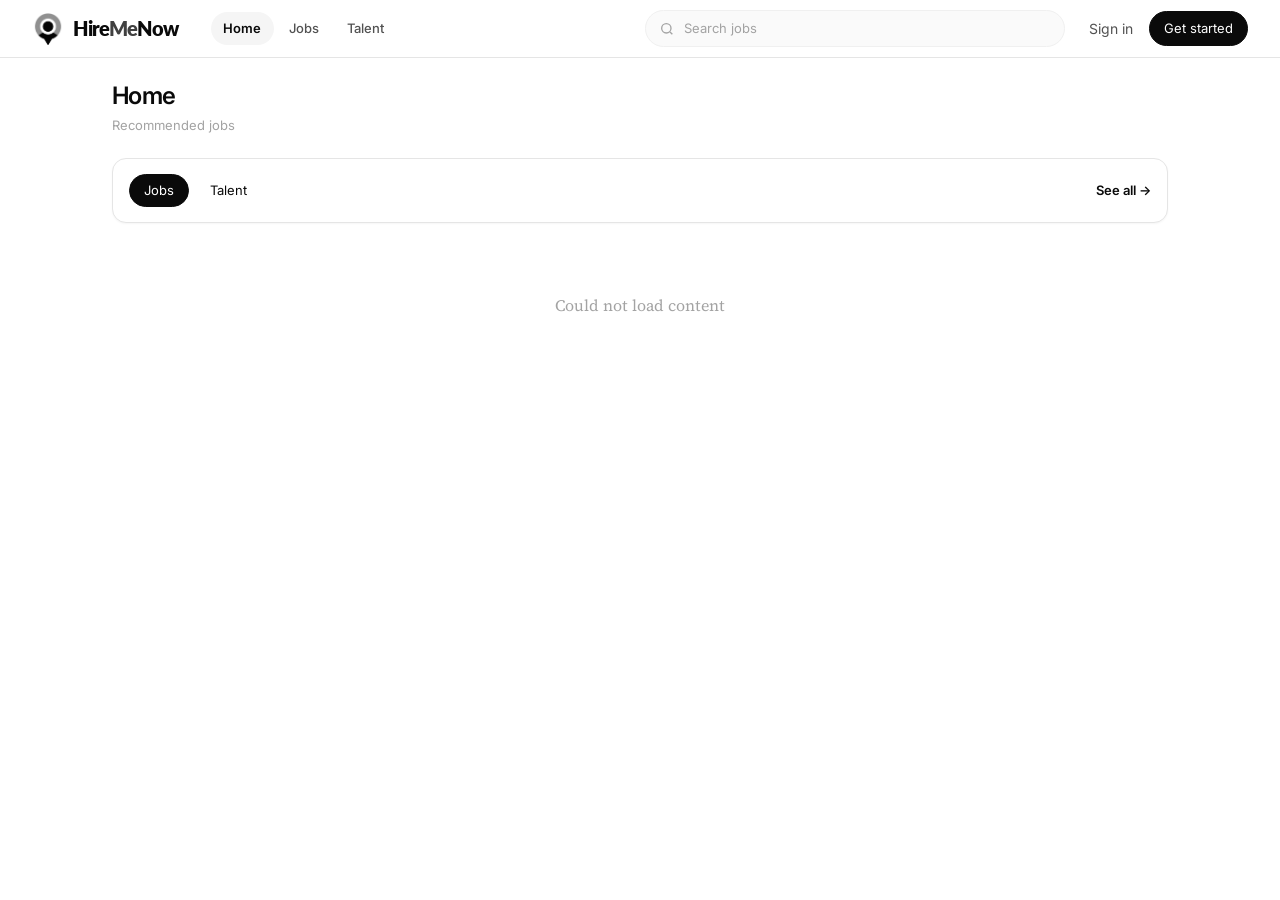
<file: index.html>
<!DOCTYPE html>
<html lang="en">
<head>
  <meta charset="UTF-8">
  <meta name="viewport" content="width=device-width, initial-scale=1.0">
  <title>HireMeNow</title>
  <link rel="icon" href="assets/whitelogo.png" type="image/png">
  <link rel="preconnect" href="https://fonts.googleapis.com">
  <link rel="preconnect" href="https://fonts.gstatic.com" crossorigin>
  <link href="https://fonts.googleapis.com/css2?family=Inter:wght@400;500;600&family=Lato:wght@700;800;900&family=Source+Serif+4:ital,opsz,wght@0,8..60,400;0,8..60,600;0,8..60,700;1,8..60,400&display=swap" rel="stylesheet">
  <link rel="stylesheet" href="css/styles.css?v=69">
</head>
<body>
  <header class="top-bar" id="top-bar">
    <div class="top-bar-inner">
      <a class="logo" id="site-logo" data-nav="/" href="#/" aria-label="HireMeNow home">
        <img src="assets/logo.png" alt="" class="logo-img" height="36" decoding="async">
        <span class="logo-name"><span class="logo-name-hire">Hire</span><span class="logo-name-accent">Me</span><span class="logo-name-now">Now</span></span>
      </a>
      <nav class="top-nav" id="top-nav" aria-label="Section navigation" hidden></nav>
      <form class="search-bar" id="global-search" role="search">
        <span class="icon" aria-hidden="true"></span>
        <input type="search" name="q" placeholder="Search jobs" aria-label="Search jobs" autocomplete="off">
      </form>
      <div class="top-bar-actions" id="top-bar-actions"></div>
    </div>
  </header>

  <div class="app-shell" id="app-shell">
    <aside class="sidebar-left" id="sidebar-left" aria-label="Main navigation"></aside>

    <div class="content-column">
      <main id="main" class="main"></main>
    </div>

    <aside class="sidebar-right" id="sidebar-right" aria-label="Recommendations"></aside>
  </div>

  <div id="toast" class="toast" role="status" aria-live="polite"></div>

  <script src="js/config.js?v=43" defer></script>
  <script src="js/icons.js?v=43" defer></script>
  <script src="js/utils.js?v=53" defer></script>
  <script src="js/api.js?v=42" defer></script>
  <script src="js/auth.js?v=46" defer></script>
  <script src="js/store.js?v=43" defer></script>
  <script src="js/components.js?v=63" defer></script>
  <script src="js/dropdowns.js?v=45" defer></script>
  <script src="js/filters.js?v=45" defer></script>
  <script src="js/portal.js?v=43" defer></script>
  <script src="js/skill-quiz-builder.js?v=41" defer></script>
  <script src="js/router.js?v=47" defer></script>
  <script src="js/pages/home.js?v=44" defer></script>
  <script src="js/pages/auth.js?v=43" defer></script>
  <script src="js/pages/jobs.js?v=52" defer></script>
  <script src="js/pages/public.js?v=48" defer></script>
  <script src="js/pages/freelancer.js?v=51" defer></script>
  <script src="js/pages/client.js?v=48" defer></script>
  <script src="js/realtime.js?v=41" defer></script>
  <script src="js/pages/messages.js?v=43" defer></script>
  <script src="js/pages/admin.js?v=46" defer></script>
  <script src="js/app.js?v=53" defer></script>
</body>
</html>
</file>
<file: css/styles.css>
/* HireMeNow — Medium-style layout & typography */

:root {
  --bg: #ffffff;
  --bg-subtle: #fafafa;
  --bg-muted: #f5f5f5;
  --bg-elevated: #ffffff;
  --text: #0a0a0a;
  --text-secondary: #525252;
  --text-tertiary: #a3a3a3;
  --border: #f0f0f0;
  --border-strong: #e5e5e5;
  --ink: #0a0a0a;
  --ink-strong: #000000;
  --ink-mid: #404040;
  --ink-soft: #737373;
  --brand: #0a0a0a;
  --brand-hover: #262626;
  --brand-soft: #f5f5f5;
  --brand-muted: #e5e5e5;
  --accent: #0a0a0a;
  --accent-text: #0a0a0a;
  --accent-btn: #0a0a0a;
  --accent-btn-hover: #262626;
  --cta-bg: #f5f5f5;
  --danger: #dc2626;
  --shadow-soft: rgba(0, 0, 0, 0.04);
  --shadow-medium: rgba(0, 0, 0, 0.08);
  --shadow-strong: rgba(0, 0, 0, 0.12);
  --radius: 99px;
  --radius-sm: 4px;
  --font-serif: 'Source Serif 4', Georgia, 'Times New Roman', serif;
  --font-sans: 'Inter', -apple-system, BlinkMacSystemFont, 'Segoe UI', sans-serif;
  --font-brand: 'Lato', var(--font-sans);
  --sidebar-left: 240px;
  --sidebar-right: 368px;
  --feed-width: 728px;
  --header-h: 57px;
  --shell-gap: 40px;
  --transition: 0.15s ease;
  --scrollbar-size: 5px;
  --scrollbar-track: transparent;
  --scrollbar-thumb: #d4d4d4;
  --scrollbar-thumb-hover: #a3a3a3;
}

*, *::before, *::after { box-sizing: border-box; }

html {
  -webkit-font-smoothing: antialiased;
  -moz-osx-font-smoothing: grayscale;
  scrollbar-width: thin;
  scrollbar-color: var(--scrollbar-thumb) var(--scrollbar-track);
}

* {
  scrollbar-width: thin;
  scrollbar-color: var(--scrollbar-thumb) var(--scrollbar-track);
}

*::-webkit-scrollbar {
  width: var(--scrollbar-size);
  height: var(--scrollbar-size);
}

*::-webkit-scrollbar-track {
  background: var(--scrollbar-track);
}

*::-webkit-scrollbar-thumb {
  background-color: var(--scrollbar-thumb);
  border-radius: 999px;
  border: 1px solid transparent;
  background-clip: padding-box;
}

*::-webkit-scrollbar-thumb:hover {
  background-color: var(--scrollbar-thumb-hover);
}

*::-webkit-scrollbar-button {
  display: none;
  width: 0;
  height: 0;
}

*::-webkit-scrollbar-corner {
  background: transparent;
}

body {
  margin: 0;
  font-family: var(--font-sans);
  font-size: 14px;
  background: var(--bg);
  color: var(--text);
  line-height: 1.5;
  min-height: 100vh;
}

a { color: inherit; text-decoration: none; }

[hidden] { display: none !important; }

/* ── Top bar (Medium header) ── */

.top-bar {
  position: sticky;
  top: 0;
  z-index: 200;
  background: var(--bg);
  border-bottom: 1px solid var(--border);
}

.top-bar-inner {
  display: flex;
  align-items: center;
  gap: 1.5rem;
  max-width: calc(var(--sidebar-left) + var(--feed-width) + var(--sidebar-right) + var(--shell-gap) * 2 + 80px);
  margin: 0 auto;
  padding: 0 1.5rem;
  height: var(--header-h);
}

.logo {
  display: inline-flex;
  align-items: center;
  gap: 0.55rem;
  flex-shrink: 0;
  line-height: 1;
  text-decoration: none;
}

.logo:hover { opacity: 0.88; }

.logo-img {
  display: block;
  height: 2rem;
  width: auto;
  flex-shrink: 0;
  object-fit: contain;
}

.logo-name {
  font-family: var(--font-brand);
  font-weight: 800;
  font-size: 1.28rem;
  letter-spacing: -0.045em;
  line-height: 1;
  white-space: nowrap;
  -webkit-font-smoothing: antialiased;
}

.logo-name-hire,
.logo-name-now {
  color: var(--text);
}

.logo-name-accent {
  color: var(--ink-mid);
}

.logo:hover .logo-name-hire,
.logo:hover .logo-name-now {
  color: var(--brand);
}

.logo-sidebar .logo-name {
  font-size: 1.1rem;
  letter-spacing: -0.04em;
}

.auth-logo .logo-name {
  font-size: 1.55rem;
  letter-spacing: -0.05em;
}

.rail-brand .logo-name {
  font-size: 1.15rem;
}

.logo-sidebar {
  display: flex;
  margin: 0 0 1rem;
  padding: 0 0.35rem;
}

.logo-sidebar .logo-img {
  height: 1.75rem;
}

.auth-logo {
  justify-content: center;
  width: 100%;
  margin-bottom: 1.15rem;
}

.auth-logo .logo-img {
  height: 2.5rem;
}

.rail-brand {
  display: flex;
  align-items: center;
  gap: 0.5rem;
  margin-bottom: 0.5rem;
}

.rail-logo {
  display: block;
  height: 2rem;
  width: auto;
  flex-shrink: 0;
}

.rail-cta-text {
  margin: 0 0 0.65rem;
  font-size: 0.8125rem;
  font-weight: 600;
  color: var(--text);
  line-height: 1.35;
}

.search-bar {
  flex: 1;
  max-width: 420px;
  display: flex;
  align-items: center;
  gap: 0.5rem;
  height: 2.35rem;
  background: var(--bg-subtle);
  border: 1px solid var(--border);
  border-radius: 999px;
  padding: 0 1rem 0 2.35rem;
  position: relative;
  transition: background var(--transition), border-color var(--transition), box-shadow var(--transition);
}

.search-bar:focus-within {
  background: var(--bg);
  border-color: var(--brand);
  box-shadow: 0 0 0 2px var(--brand-soft);
}

.search-bar .icon {
  position: absolute;
  left: 0.8rem;
  top: 50%;
  transform: translateY(-50%);
  display: flex;
  color: var(--text-tertiary);
  flex-shrink: 0;
  pointer-events: none;
}

.search-bar .icon svg {
  width: 1rem;
  height: 1rem;
}

.search-bar input {
  flex: 1;
  min-width: 0;
  border: none;
  background: transparent;
  padding: 0;
  margin: 0;
  font: inherit;
  font-size: 0.8125rem;
  color: var(--text);
  outline: none;
}

.search-bar input::placeholder { color: var(--text-tertiary); }

.top-bar-actions {
  display: flex;
  align-items: center;
  gap: 1rem;
  margin-left: auto;
  flex-shrink: 0;
}

.top-link {
  font-size: 0.875rem;
  color: var(--text-secondary);
  white-space: nowrap;
}

.top-link:hover { color: var(--text); }

.btn-write {
  display: flex;
  align-items: center;
  gap: 0.35rem;
  font-size: 0.875rem;
  color: var(--text-secondary);
  padding: 0.35rem 0.5rem;
  border-radius: var(--radius-sm);
}

.btn-write:hover { color: var(--text); background: var(--bg-muted); }

.avatar-btn {
  width: 32px;
  height: 32px;
  border-radius: 50%;
  background: var(--bg-muted);
  border: 1px solid var(--border-strong);
  display: flex;
  align-items: center;
  justify-content: center;
  font-size: 0.75rem;
  font-weight: 600;
  color: var(--text-secondary);
  cursor: pointer;
  font-family: inherit;
  padding: 0;
  overflow: hidden;
}

.avatar-btn-img {
  width: 100%;
  height: 100%;
  object-fit: cover;
  display: block;
}

.avatar-btn:hover { border-color: var(--text-tertiary); }

.user-menu {
  position: relative;
}

.user-menu-dropdown {
  display: none;
  position: absolute;
  top: calc(100% + 0.5rem);
  right: 0;
  min-width: 13.5rem;
  padding: 0.35rem 0;
  background: var(--bg);
  border: 1px solid var(--border-strong);
  border-radius: 8px;
  box-shadow: 0 8px 24px rgba(0, 0, 0, 0.1);
  z-index: 300;
}

.user-menu.open .user-menu-dropdown {
  display: block;
}

.user-menu-head {
  display: flex;
  align-items: center;
  gap: 0.65rem;
  padding: 0.65rem 0.85rem 0.75rem;
  border-bottom: 1px solid var(--border);
}

.user-menu-avatar {
  width: 36px;
  height: 36px;
  border-radius: 50%;
  overflow: hidden;
  flex-shrink: 0;
  background: var(--bg-muted);
  border: 1px solid var(--border-strong);
  display: flex;
  align-items: center;
  justify-content: center;
}

.user-menu-avatar-img {
  width: 100%;
  height: 100%;
  object-fit: cover;
  display: block;
}

.user-menu-avatar-letter {
  font-size: 0.875rem;
  font-weight: 700;
  color: var(--text-secondary);
}

.user-menu-head-text {
  min-width: 0;
}

.user-menu-name {
  margin: 0;
  font-size: 0.8125rem;
  font-weight: 600;
  color: var(--text);
  white-space: nowrap;
  overflow: hidden;
  text-overflow: ellipsis;
}

.user-menu-email {
  margin: 0.15rem 0 0;
  font-size: 0.6875rem;
  color: var(--text-tertiary);
  white-space: nowrap;
  overflow: hidden;
  text-overflow: ellipsis;
}

.user-menu-item {
  display: block;
  width: 100%;
  padding: 0.5rem 0.85rem;
  border: none;
  background: none;
  font: inherit;
  font-size: 0.8125rem;
  text-align: left;
  color: var(--text);
  cursor: pointer;
  text-decoration: none;
}

.user-menu-item:hover {
  background: var(--bg-subtle);
}

.user-menu-signout {
  margin-top: 0.25rem;
  padding-top: 0.65rem;
  border-top: 1px solid var(--border);
  color: var(--text-secondary);
}

.user-menu-signout:hover {
  color: var(--danger);
  background: #fff5f5;
}

/* ── App shell (3 columns) ── */

.app-shell {
  display: grid;
  grid-template-columns: var(--sidebar-left) minmax(0, var(--feed-width)) var(--sidebar-right);
  gap: var(--shell-gap);
  max-width: calc(var(--sidebar-left) + var(--feed-width) + var(--sidebar-right) + var(--shell-gap) * 2);
  margin: 0 auto;
  padding: 2rem 1.5rem 4rem;
  align-items: start;
}

.sidebar-left {
  position: sticky;
  top: calc(var(--header-h) + 2rem);
}

.sidebar-right {
  position: sticky;
  top: calc(var(--header-h) + 2rem);
}

.content-column { min-width: 0; }

.main { width: 100%; }

/* Auth / focused layouts */
body.layout-auth {
  min-height: 100vh;
  background:
    radial-gradient(circle at top, rgba(10, 10, 10, 0.035), transparent 42%),
    linear-gradient(180deg, #fafafa 0%, #f3f4f6 100%);
}

body.layout-auth .top-bar {
  display: none;
}

body.layout-auth .app-shell {
  display: flex;
  align-items: center;
  justify-content: center;
  min-height: 100vh;
  max-width: none;
  padding: 2.5rem 1.25rem 3rem;
}

body.layout-auth .content-column {
  width: 100%;
  display: flex;
  justify-content: center;
}

body.layout-auth .main {
  width: 100%;
  max-width: 440px;
  padding: 0;
  border: none;
  border-radius: 0;
  background: transparent;
  box-shadow: none;
}

body.layout-auth .sidebar-left,
body.layout-auth .sidebar-right { display: none; }

body.layout-auth .search-bar { display: none; }

.auth-page {
  width: 100%;
}

.auth-card {
  padding: 2rem 1.75rem 1.5rem;
  border: 1px solid rgba(10, 10, 10, 0.08);
  border-radius: 20px;
  background: rgba(255, 255, 255, 0.92);
  box-shadow:
    0 1px 2px rgba(10, 10, 10, 0.04),
    0 18px 48px rgba(10, 10, 10, 0.08);
  backdrop-filter: blur(10px);
}

.auth-header {
  text-align: center;
  margin-bottom: 1.75rem;
}

.auth-logo {
  justify-content: center;
  width: 100%;
  margin-bottom: 1.25rem;
}

.auth-logo .logo-name {
  font-size: 1.35rem;
}

.auth-logo .logo-img {
  height: 2.125rem;
}

.auth-eyebrow {
  margin: 0 0 0.45rem;
  font-size: 0.6875rem;
  font-weight: 600;
  letter-spacing: 0.08em;
  text-transform: uppercase;
  color: var(--text-tertiary);
}

.auth-title {
  margin: 0 0 0.5rem;
  font-family: var(--font-sans);
  font-size: 1.75rem;
  font-weight: 700;
  letter-spacing: -0.04em;
  line-height: 1.15;
  color: var(--text);
}

.auth-subtitle {
  margin: 0 auto;
  max-width: 28ch;
  font-size: 0.9375rem;
  line-height: 1.5;
  color: var(--text-secondary);
}

.auth-form {
  display: grid;
  gap: 1rem;
}

.auth-field {
  display: grid;
  gap: 0.45rem;
}

.auth-label {
  font-size: 0.8125rem;
  font-weight: 600;
  color: var(--text);
}

.auth-input {
  width: 100%;
  min-height: 2.75rem;
  padding: 0.7rem 0.85rem;
  border: 1px solid var(--border-strong);
  border-radius: 12px;
  background: #fff;
  color: var(--text);
  font: inherit;
  font-size: 0.9375rem;
  transition:
    border-color var(--transition),
    box-shadow var(--transition),
    background var(--transition);
}

.auth-input::placeholder {
  color: var(--text-tertiary);
}

.auth-input:focus {
  outline: none;
  border-color: var(--text);
  box-shadow: 0 0 0 4px rgba(10, 10, 10, 0.06);
}

.auth-hint {
  margin: 0;
  font-size: 0.75rem;
  color: var(--text-tertiary);
}

.auth-row {
  display: flex;
  align-items: center;
  gap: 0.75rem;
}

.auth-row-end {
  justify-content: flex-end;
  margin-top: -0.25rem;
}

.auth-link {
  color: var(--text-secondary);
  text-decoration: none;
  font-size: 0.875rem;
  transition: color var(--transition);
}

.auth-link:hover {
  color: var(--text);
}

.auth-link-strong {
  color: var(--text);
  font-weight: 600;
}

.auth-submit {
  width: 100%;
  min-height: 2.75rem;
  margin-top: 0.35rem;
  border-radius: 12px;
  font-size: 0.9375rem;
  font-weight: 600;
}

.auth-role-picker {
  display: grid;
  grid-template-columns: 1fr 1fr;
  gap: 0.65rem;
}

.auth-role-option {
  position: relative;
  display: grid;
  gap: 0.15rem;
  padding: 0.85rem 0.75rem;
  border: 1px solid var(--border-strong);
  border-radius: 14px;
  background: #fff;
  cursor: pointer;
  transition:
    border-color var(--transition),
    background var(--transition),
    box-shadow var(--transition),
    transform var(--transition);
}

.auth-role-option:hover {
  border-color: #cfcfcf;
  background: var(--bg-subtle);
}

.auth-role-option.is-active {
  border-color: var(--text);
  background: var(--bg-subtle);
  box-shadow: 0 0 0 1px var(--text);
}

.auth-role-option input {
  position: absolute;
  opacity: 0;
  pointer-events: none;
}

.auth-role-label {
  font-size: 0.875rem;
  font-weight: 600;
  color: var(--text);
}

.auth-role-hint {
  font-size: 0.75rem;
  color: var(--text-tertiary);
}

.auth-footer {
  margin-top: 1.5rem;
  padding-top: 1.25rem;
  border-top: 1px solid var(--border);
  text-align: center;
}

.auth-footer-text {
  margin: 0;
  font-size: 0.875rem;
  color: var(--text-secondary);
}

.auth-footer-meta {
  margin: 0.75rem 0 0;
  font-size: 0.8125rem;
}

.auth-back-home {
  margin: 1rem 0 0;
  text-align: center;
  font-size: 0.8125rem;
}

.auth-back-home a {
  color: var(--text-tertiary);
  text-decoration: none;
}

.auth-back-home a:hover {
  color: var(--text-secondary);
}

.auth-dev-token {
  margin-top: 1rem;
}

.admin-auth-form .auth-submit {
  margin-top: 0.5rem;
}

.admin-auth-card {
  padding: 0;
  border: none;
  box-shadow: none;
  background: transparent;
}

.admin-auth-eyebrow {
  margin: 0 0 0.5rem;
  font-size: 0.6875rem;
  font-weight: 500;
  letter-spacing: 0.06em;
  text-transform: uppercase;
  color: var(--text-tertiary);
}

.admin-auth-card .page-header {
  margin-bottom: 1.25rem;
  padding-bottom: 0;
  border-bottom: none;
}

.admin-auth-card .btn-primary {
  width: 100%;
  margin-top: 0.5rem;
}

@media (max-width: 480px) {
  body.layout-auth .app-shell {
    padding: 1.25rem 1rem 2rem;
  }

  .auth-card {
    padding: 1.5rem 1.15rem 1.25rem;
    border-radius: 16px;
  }

  .auth-title {
    font-size: 1.5rem;
  }
}

body.layout-focus .sidebar-right { display: none; }

body.layout-focus .app-shell {
  grid-template-columns: var(--sidebar-left) minmax(0, 1fr);
  max-width: 900px;
}

body.layout-admin {
  background: var(--bg);
}

body.layout-admin .top-bar {
  background: var(--bg);
  border-bottom-color: var(--border-strong);
}

body.layout-admin .search-bar { display: none; }

body.layout-admin .sidebar-right { display: none; }

body.layout-admin .app-shell {
  grid-template-columns: 220px minmax(0, 1fr);
  max-width: none;
  width: 100%;
  gap: 2rem;
  padding: 1.5rem 2rem 3rem;
}

body.layout-admin .top-bar-inner {
  max-width: none;
  padding: 0 2rem;
}

body.layout-admin .sidebar-left .side-section { display: none; }

body.layout-admin .sidebar-left {
  background: transparent;
  border: none;
  border-radius: 0;
  padding: 0;
  box-shadow: none;
}

/* ── Portal layouts (top nav, single column) ── */

body.layout-client-portal,
body.layout-portal,
body.layout-public-portal {
  background: var(--bg);
}

body.layout-client-portal .top-bar,
body.layout-portal .top-bar,
body.layout-public-portal .top-bar {
  background: var(--bg);
  border-bottom-color: var(--border-strong);
}

body.layout-client-portal .top-bar-inner,
body.layout-portal .top-bar-inner,
body.layout-public-portal .top-bar-inner {
  max-width: none;
  padding: 0 2rem;
}

body.layout-client-portal .search-bar,
body.layout-portal .search-bar {
  display: none;
}

body.layout-client-portal .sidebar-left,
body.layout-portal .sidebar-left,
body.layout-public-portal .sidebar-left,
body.layout-client-portal .sidebar-right,
body.layout-portal .sidebar-right,
body.layout-public-portal .sidebar-right {
  display: none;
}

body.layout-client-portal .app-shell,
body.layout-portal .app-shell,
body.layout-public-portal .app-shell {
  display: block;
  max-width: 1120px;
  width: 100%;
  margin: 0 auto;
  padding: 1.5rem 2rem 3rem;
}

.top-nav {
  display: flex;
  align-items: center;
  gap: 0.15rem;
  flex: 1;
  min-width: 0;
  margin-left: 0.5rem;
}

.top-nav-link {
  padding: 0.42rem 0.8rem;
  font-size: 0.8125rem;
  font-weight: 500;
  color: var(--text-secondary);
  border-radius: 999px;
  white-space: nowrap;
  text-decoration: none;
  transition: color 0.15s, background 0.15s;
}

.top-nav-link:hover {
  color: var(--text);
  background: var(--bg-subtle);
}

.top-nav-link.active {
  color: var(--brand);
  background: var(--brand-soft);
  font-weight: 600;
}

.top-post-job {
  display: inline-flex;
  align-items: center;
  gap: 0.35rem;
  white-space: nowrap;
}

.top-post-job svg {
  width: 1rem;
  height: 1rem;
}

.filter-bar {
  margin-bottom: 1.25rem;
  border: 1px solid var(--border-strong);
  border-radius: 14px;
  background: var(--bg);
  padding: 0.75rem 1rem;
  box-sizing: border-box;
  box-shadow: 0 1px 2px rgba(0, 0, 0, 0.04);
}

.filter-bar-top {
  display: flex;
  align-items: center;
  justify-content: space-between;
  gap: 0.75rem;
  min-height: 2.4rem;
}

.filter-bar-controls {
  display: flex;
  align-items: center;
  flex: 1 1 auto;
  min-width: 0;
}

.filter-bar-aside {
  flex: 0 0 auto;
  display: flex;
  align-items: center;
  align-self: center;
  height: 2.4rem;
}

.filter-count-badge {
  display: inline-flex;
  align-items: center;
  justify-content: center;
  height: 2.4rem;
  box-sizing: border-box;
  padding: 0 0.85rem;
  border-radius: 999px;
  background: var(--brand-soft);
  color: var(--brand);
  font-size: 0.75rem;
  font-weight: 700;
  line-height: 1;
  letter-spacing: 0.02em;
  white-space: nowrap;
}

.filter-bar-link {
  display: inline-flex;
  align-items: center;
  height: 2.4rem;
  font-size: 0.8125rem;
  font-weight: 600;
  line-height: 1;
  color: var(--brand);
  text-decoration: none;
  white-space: nowrap;
}

.filter-bar-link:hover {
  text-decoration: underline;
}

.filter-toolbar {
  display: flex;
  align-items: center;
  width: 100%;
  margin: 0;
  padding: 0;
  border: 0;
}

.filter-cluster {
  display: flex;
  align-items: center;
  gap: 0.45rem;
  flex-wrap: wrap;
}

.filter-control {
  display: inline-flex;
  align-items: center;
  margin: 0;
  height: 2.4rem;
  box-sizing: border-box;
  border: 1px solid var(--border);
  border-radius: 999px;
  background: var(--bg-subtle);
  vertical-align: middle;
  transition: border-color var(--transition), box-shadow var(--transition), background var(--transition);
}

.filter-control:focus-within,
.filter-control.is-filtered {
  background: var(--bg);
  border-color: color-mix(in srgb, var(--brand) 35%, var(--border));
}

.filter-control:focus-within {
  border-color: var(--brand);
  box-shadow: 0 0 0 2px var(--brand-soft);
}

.filter-control-search {
  position: relative;
  padding: 0 0.9rem 0 2.4rem;
  min-width: 10.5rem;
  flex: 0 1 14rem;
}

.filter-control-icon {
  position: absolute;
  left: 0.85rem;
  top: 50%;
  transform: translateY(-50%);
  display: flex;
  color: var(--text-tertiary);
  pointer-events: none;
}

.filter-control-icon svg {
  width: 1rem;
  height: 1rem;
}

.filter-control-search input {
  width: 100%;
  border: none;
  background: transparent;
  padding: 0;
  margin: 0;
  font: inherit;
  font-size: 0.8125rem;
  color: var(--text);
  outline: none;
}

.filter-control-search input::placeholder {
  color: var(--text-tertiary);
}

.filter-control-select {
  padding: 0;
  overflow: visible;
  flex: 0 1 auto;
  min-width: 8.75rem;
}

.filter-control-select select,
.hm-dropdown-native {
  position: absolute;
  width: 1px;
  height: 1px;
  padding: 0;
  margin: -1px;
  overflow: hidden;
  clip: rect(0, 0, 0, 0);
  white-space: nowrap;
  border: 0;
}

.filter-control-select.is-filtered .hm-dropdown-value {
  color: var(--brand);
  font-weight: 600;
}

/* ── Global custom dropdowns ── */

.hm-dropdown {
  position: relative;
  display: block;
  width: 100%;
}

.hm-dropdown-filter {
  min-width: 8.75rem;
  height: 100%;
}

.hm-dropdown-trigger {
  display: flex;
  align-items: center;
  justify-content: space-between;
  gap: 0.5rem;
  width: 100%;
  height: 100%;
  min-height: 2.4rem;
  padding: 0 0.85rem;
  border: none;
  border-radius: 999px;
  background: transparent;
  font: inherit;
  font-size: 0.8125rem;
  line-height: 1.2;
  color: var(--text);
  cursor: pointer;
  text-align: left;
  transition: color 0.15s ease;
}

.hm-dropdown:not(.hm-dropdown-filter) .hm-dropdown-trigger {
  padding: 0.6rem 2.15rem 0.6rem 0.75rem;
  min-height: 0;
  border: 1px solid var(--border-strong);
  border-radius: 8px;
  background: var(--bg);
}

.hm-dropdown.is-filtered .hm-dropdown-trigger .hm-dropdown-value {
  color: var(--brand);
  font-weight: 600;
}

.hm-dropdown-trigger:hover {
  color: var(--text);
}

.hm-dropdown.is-open .hm-dropdown-trigger,
.hm-dropdown-trigger:focus-visible {
  outline: none;
}

.hm-dropdown:not(.hm-dropdown-filter).is-open .hm-dropdown-trigger,
.hm-dropdown:not(.hm-dropdown-filter) .hm-dropdown-trigger:focus-visible {
  border-color: var(--brand);
  box-shadow: 0 0 0 2px var(--brand-soft);
}

.filter-control:focus-within .hm-dropdown.is-open .hm-dropdown-trigger {
  color: var(--brand);
}

.hm-dropdown-value {
  flex: 1;
  min-width: 0;
  overflow: hidden;
  text-overflow: ellipsis;
  white-space: nowrap;
}

.hm-dropdown-chevron {
  display: inline-flex;
  flex-shrink: 0;
  color: var(--text-tertiary);
  transition: transform 0.15s ease, color 0.15s ease;
}

.hm-dropdown.is-open .hm-dropdown-chevron {
  transform: rotate(180deg);
  color: var(--brand);
}

.hm-dropdown-menu {
  position: absolute;
  top: calc(100% + 0.35rem);
  left: 0;
  right: 0;
  z-index: 40;
  max-height: 16rem;
  overflow-y: auto;
  margin: 0;
  padding: 0.35rem;
  border: 1px solid color-mix(in srgb, var(--brand) 12%, var(--border-strong));
  border-radius: 12px;
  background: #fff;
  box-shadow: 0 10px 28px rgba(0, 0, 0, 0.1), 0 2px 6px rgba(0, 0, 0, 0.04);
}

.hm-dropdown-option {
  display: block;
  width: 100%;
  padding: 0.55rem 0.7rem;
  border: none;
  border-radius: 8px;
  background: transparent;
  font: inherit;
  font-size: 0.8125rem;
  line-height: 1.3;
  color: var(--text);
  text-align: left;
  cursor: pointer;
  transition: background 0.12s ease, color 0.12s ease;
}

.hm-dropdown-option:hover {
  background: var(--brand-soft);
  color: var(--brand);
}

.hm-dropdown-option.is-selected {
  background: var(--brand-soft);
  color: var(--brand);
  font-weight: 600;
}

.filter-chips {
  display: flex;
  flex-wrap: wrap;
  align-items: center;
  gap: 0.4rem;
  margin-top: 0.6rem;
  padding-top: 0.6rem;
  border-top: 1px solid var(--border);
}

.filter-bar > .filter-chips {
  margin-top: 0.55rem;
}

.filter-chip {
  display: inline-flex;
  align-items: center;
  gap: 0.3rem;
  padding: 0.28rem 0.55rem 0.28rem 0.65rem;
  border: 1px solid var(--border);
  border-radius: 999px;
  background: var(--bg);
  font: inherit;
  font-size: 0.75rem;
  font-weight: 500;
  color: var(--text-secondary);
  cursor: pointer;
  transition: border-color var(--transition), color var(--transition), background var(--transition);
}

.filter-chip:hover {
  border-color: var(--brand);
  color: var(--brand);
  background: var(--brand-soft);
}

.filter-chip-x {
  font-size: 0.9rem;
  line-height: 1;
  opacity: 0.7;
}

.filter-chip-reset {
  padding-left: 0.65rem;
  padding-right: 0.65rem;
  border-style: dashed;
  color: var(--text-tertiary);
  background: transparent;
}

.filter-chip-reset:hover {
  color: var(--brand);
  background: var(--brand-soft);
}

.filter-home-tabs {
  display: inline-flex;
  align-items: center;
  gap: 0.35rem;
  height: 2.4rem;
}

.admin-compose-body .filter-toolbar {
  width: 100%;
}

.admin-compose-body .filter-cluster {
  width: 100%;
}

.admin-compose-body .filter-control-search {
  flex: 1 1 14rem;
  max-width: none;
}

.admin-compose-body > .filter-chips {
  margin-top: 0.55rem;
}

.portal-content-panel {
  border: 1px solid var(--border-strong);
  border-radius: 12px;
  background: var(--bg);
  margin-bottom: 1.25rem;
  overflow: hidden;
}

.portal-content-body {
  padding: 0.85rem 1rem 1rem;
}

.portal-content-foot {
  display: flex;
  align-items: center;
  justify-content: flex-end;
  gap: 0.65rem;
  padding: 0.75rem 1rem;
  border-top: 1px solid var(--border);
  background: var(--bg-subtle);
}

.portal-talent-grid {
  display: grid;
  grid-template-columns: repeat(3, minmax(0, 1fr));
  gap: 1rem;
  padding: 0.25rem 0;
}

.talent-card {
  display: flex;
  flex-direction: column;
  gap: 0.45rem;
  padding: 1rem;
  border: 1px solid var(--border-strong);
  border-radius: 14px;
  background: var(--bg);
  cursor: pointer;
  transition: transform 0.15s ease, box-shadow 0.15s ease, border-color 0.15s;
}

.talent-card:hover {
  transform: translateY(-2px);
  border-color: var(--brand-soft);
  box-shadow: 0 8px 24px rgba(0, 0, 0, 0.06);
}

.talent-card-top {
  display: flex;
  align-items: center;
  gap: 0.75rem;
}

.talent-card-avatar {
  width: 2.75rem;
  height: 2.75rem;
  border-radius: 50%;
  object-fit: cover;
  background: var(--brand-soft);
  color: var(--brand);
  display: flex;
  align-items: center;
  justify-content: center;
  font-size: 0.875rem;
  font-weight: 700;
  flex-shrink: 0;
}

.talent-card-avatar img {
  width: 100%;
  height: 100%;
  border-radius: 50%;
  object-fit: cover;
}

.talent-card-name {
  margin: 0;
  font-size: 0.9375rem;
  font-weight: 700;
  letter-spacing: -0.02em;
}

.talent-card-rating {
  margin: 0;
  font-size: 0.8125rem;
  color: var(--text-secondary);
}

.talent-card-meta {
  margin: 0;
  font-size: 0.75rem;
  color: var(--text-tertiary);
}

.talent-card-skills {
  display: flex;
  flex-wrap: wrap;
  gap: 0.35rem;
}

.talent-card-skills .tag {
  font-size: 0.6875rem;
  padding: 0.2rem 0.5rem;
  border-radius: 999px;
  background: var(--bg-muted);
  color: var(--text-secondary);
}

body.layout-client-portal .admin-compose-head,
body.layout-portal .admin-compose-head,
body.layout-public-portal .admin-compose-head {
  background: var(--bg);
  border-bottom: 1px solid var(--border);
  padding: 0.85rem 1.15rem;
}

body.layout-client-portal .admin-compose-label,
body.layout-portal .admin-compose-label,
body.layout-public-portal .admin-compose-label {
  color: var(--text-tertiary);
}

body.layout-client-portal .admin-panel-secondary,
body.layout-portal .admin-panel-secondary,
body.layout-public-portal .admin-panel-secondary {
  border-radius: 12px;
}

@media (max-width: 900px) {
  body.layout-client-portal .top-bar-inner,
  body.layout-portal .top-bar-inner,
  body.layout-public-portal .top-bar-inner {
    flex-wrap: wrap;
    height: auto;
    min-height: var(--header-h);
    padding-top: 0.6rem;
    padding-bottom: 0.6rem;
    gap: 0.65rem 1rem;
  }

  body.layout-client-portal .top-nav,
  body.layout-portal .top-nav,
  body.layout-public-portal .top-nav {
    order: 3;
    flex: 1 1 100%;
    margin-left: 0;
    overflow-x: auto;
    -webkit-overflow-scrolling: touch;
    scrollbar-width: none;
    mask-image: linear-gradient(to right, transparent, #000 12px, #000 calc(100% - 12px), transparent);
  }

  body.layout-client-portal .top-nav::-webkit-scrollbar,
  body.layout-portal .top-nav::-webkit-scrollbar,
  body.layout-public-portal .top-nav::-webkit-scrollbar {
    display: none;
  }

  body.layout-client-portal .top-bar-actions,
  body.layout-portal .top-bar-actions,
  body.layout-public-portal .top-bar-actions {
    margin-left: auto;
  }

  body.layout-client-portal .app-shell,
  body.layout-portal .app-shell,
  body.layout-public-portal .app-shell {
    padding: 1rem;
  }

  .portal-talent-grid {
    grid-template-columns: repeat(2, minmax(0, 1fr));
  }
}

@media (max-width: 640px) {
  .portal-talent-grid { grid-template-columns: 1fr; }
  .portal-kpi-grid { grid-template-columns: 1fr; }
  .admin-quick-actions { grid-template-columns: repeat(2, 1fr); }

  .filter-bar-top {
    flex-direction: column;
    align-items: stretch;
    gap: 0.55rem;
  }

  .filter-bar-aside {
    justify-content: flex-start;
  }

  .filter-cluster {
    display: flex;
    width: 100%;
  }

  .filter-control-search {
    flex: 1 1 100%;
    max-width: none;
  }

  .filter-control-select {
    flex: 1 1 calc(50% - 0.25rem);
    min-width: 0;
  }
}

@media (max-width: 480px) {
  .top-post-job span { display: none; }
  .logo-name { font-size: 1.15rem; }
}

.portal-console,
.portal-console-body {
  width: 100%;
}

.portal-quick-actions {
  margin-bottom: 1.25rem;
}

.portal-panel-pad {
  padding: 0.85rem 1.15rem 1.15rem;
}

.portal-job-grid {
  padding: 0.15rem 0;
}

.portal-detail-card {
  padding: 1.15rem 1.25rem;
}

.portal-danger-panel .admin-compose-body {
  padding-top: 0.85rem;
}

.portal-danger-panel .admin-compose-foot {
  justify-content: flex-start;
}

.portal-kpi-grid {
  grid-template-columns: repeat(3, 1fr);
}

/* ── Portal dashboard (freelancer & client) ── */

.freelancer-dash,
.client-dash {
  display: flex;
  flex-direction: column;
  gap: 1.5rem;
}

.freelancer-dash-body,
.client-dash-body {
  display: flex;
  flex-direction: column;
  gap: 1.5rem;
}

.freelancer-dash-hero {
  position: relative;
  overflow: hidden;
  border-radius: 16px;
  border: 1px solid #1f1f1f;
  background: linear-gradient(135deg, #0a0a0a 0%, #171717 48%, #262626 100%);
  color: #fafafa;
  box-shadow: 0 18px 48px rgba(0, 0, 0, 0.14);
}

.freelancer-dash-hero-glow {
  position: absolute;
  inset: -40% -20% auto auto;
  width: 320px;
  height: 320px;
  border-radius: 50%;
  background: radial-gradient(circle, rgba(255, 255, 255, 0.14) 0%, transparent 68%);
  pointer-events: none;
}

.freelancer-dash-hero-inner {
  position: relative;
  z-index: 1;
  padding: 1.5rem 1.65rem 1.35rem;
}

.freelancer-dash-identity {
  display: grid;
  grid-template-columns: auto 1fr auto;
  gap: 1.15rem 1.25rem;
  align-items: center;
  padding-bottom: 1.35rem;
  border-bottom: 1px solid rgba(255, 255, 255, 0.1);
}

.freelancer-dash-avatar {
  width: 88px;
  height: 88px;
  border-radius: 50%;
  overflow: hidden;
  flex-shrink: 0;
  border: 3px solid rgba(255, 255, 255, 0.92);
  box-shadow: 0 10px 28px rgba(0, 0, 0, 0.35);
  background: #404040;
  display: flex;
  align-items: center;
  justify-content: center;
}

.freelancer-dash-avatar-img {
  width: 100%;
  height: 100%;
  object-fit: cover;
  display: block;
}

.freelancer-dash-avatar-letter {
  font-size: 2rem;
  font-weight: 800;
  color: #fafafa;
}

.freelancer-dash-intro {
  min-width: 0;
}

.freelancer-dash-eyebrow {
  margin: 0 0 0.35rem;
  font-size: 0.6875rem;
  font-weight: 600;
  letter-spacing: 0.12em;
  text-transform: uppercase;
  color: rgba(255, 255, 255, 0.55);
}

.freelancer-dash-name {
  margin: 0;
  font-family: var(--font-brand);
  font-size: clamp(1.75rem, 4vw, 2.35rem);
  font-weight: 800;
  letter-spacing: -0.03em;
  line-height: 1.05;
  color: #ffffff;
}

.freelancer-dash-status {
  display: inline-flex;
  align-items: center;
  gap: 0.45rem;
  margin-top: 0.55rem;
  padding: 0.3rem 0.7rem 0.3rem 0.55rem;
  border-radius: 999px;
  font-size: 0.75rem;
  font-weight: 600;
  background: rgba(255, 255, 255, 0.08);
  border: 1px solid rgba(255, 255, 255, 0.12);
  color: rgba(255, 255, 255, 0.88);
}

.freelancer-dash-status.is-available {
  background: rgba(255, 255, 255, 0.1);
  border-color: rgba(255, 255, 255, 0.18);
}

.freelancer-dash-status-dot {
  width: 8px;
  height: 8px;
  border-radius: 50%;
  background: #737373;
  box-shadow: 0 0 0 3px rgba(115, 115, 115, 0.25);
}

.freelancer-dash-status.is-available .freelancer-dash-status-dot {
  background: #22c55e;
  box-shadow: 0 0 0 3px rgba(34, 197, 94, 0.28);
}

.freelancer-dash-bio {
  margin: 0.7rem 0 0;
  max-width: 36rem;
  font-size: 0.875rem;
  line-height: 1.55;
  color: rgba(255, 255, 255, 0.72);
}

.freelancer-dash-edit-btn {
  align-self: start;
  white-space: nowrap;
}

.freelancer-dash-stats {
  display: grid;
  grid-template-columns: repeat(3, minmax(0, 1fr));
  gap: 0.85rem;
  padding-top: 1.2rem;
}

.freelancer-dash-stat {
  display: flex;
  flex-direction: column;
  gap: 0.2rem;
  padding: 0.95rem 1rem;
  border-radius: 12px;
  background: rgba(255, 255, 255, 0.06);
  border: 1px solid rgba(255, 255, 255, 0.1);
  backdrop-filter: blur(8px);
}

.freelancer-dash-stat-label {
  font-size: 0.6875rem;
  font-weight: 600;
  letter-spacing: 0.08em;
  text-transform: uppercase;
  color: rgba(255, 255, 255, 0.52);
}

.freelancer-dash-stat-value {
  font-size: 1.65rem;
  font-weight: 700;
  letter-spacing: -0.03em;
  line-height: 1.1;
  color: #ffffff;
}

.freelancer-dash-stat-stars {
  font-size: 1.15rem;
  letter-spacing: 0.08em;
  color: #fbbf24;
}

.freelancer-dash-stat-hint {
  font-size: 0.75rem;
  color: rgba(255, 255, 255, 0.58);
}

.freelancer-dash-section-head {
  margin-bottom: 0.85rem;
}

.freelancer-dash-section-head h2 {
  margin: 0;
  font-size: 1.05rem;
  font-weight: 600;
  letter-spacing: -0.02em;
  color: var(--text);
}

.freelancer-dash-section-head p {
  margin: 0.2rem 0 0;
  font-size: 0.8125rem;
  color: var(--text-tertiary);
}

.freelancer-dash-action-grid {
  display: grid;
  grid-template-columns: repeat(4, minmax(0, 1fr));
  gap: 0.85rem;
}

.freelancer-dash-action-card {
  display: flex;
  align-items: center;
  gap: 0.85rem;
  padding: 1rem 1.05rem;
  border-radius: 14px;
  border: 1px solid var(--border-strong);
  background: var(--bg);
  text-decoration: none;
  color: inherit;
  transition: transform 0.2s ease, box-shadow 0.2s ease, border-color 0.2s ease, background 0.2s ease;
}

.freelancer-dash-action-card:hover {
  transform: translateY(-2px);
  border-color: #d4d4d4;
  background: #fafafa;
  box-shadow: 0 12px 28px rgba(0, 0, 0, 0.08);
}

.freelancer-dash-action-icon {
  width: 42px;
  height: 42px;
  border-radius: 12px;
  display: flex;
  align-items: center;
  justify-content: center;
  flex-shrink: 0;
  background: var(--bg-muted);
  border: 1px solid var(--border);
  color: var(--text);
}

.freelancer-dash-action-icon svg {
  width: 20px;
  height: 20px;
}

.freelancer-dash-action-text {
  display: flex;
  flex-direction: column;
  gap: 0.15rem;
  min-width: 0;
  flex: 1;
}

.freelancer-dash-action-text strong {
  font-size: 0.875rem;
  font-weight: 600;
  color: var(--text);
}

.freelancer-dash-action-text span {
  font-size: 0.75rem;
  color: var(--text-secondary);
  line-height: 1.35;
}

.freelancer-dash-action-arrow {
  font-size: 1rem;
  color: var(--text-tertiary);
  transition: transform 0.2s ease, color 0.2s ease;
}

.freelancer-dash-action-card:hover .freelancer-dash-action-arrow {
  transform: translateX(3px);
  color: var(--text);
}

.freelancer-dash .admin-panel-secondary,
.client-dash .admin-panel-secondary {
  border-radius: 14px;
  border-color: var(--border-strong);
  background: var(--bg);
  box-shadow: 0 8px 24px rgba(0, 0, 0, 0.04);
}

.freelancer-dash .admin-panel-secondary .admin-panel-head h2,
.client-dash .admin-panel-secondary .admin-panel-head h2 {
  font-size: 1rem;
  font-weight: 600;
  color: var(--text);
}

@media (max-width: 900px) {
  .freelancer-dash-identity {
    grid-template-columns: auto 1fr;
  }

  .freelancer-dash-edit-btn {
    grid-column: 1 / -1;
    justify-self: start;
  }

  .freelancer-dash-stats {
    grid-template-columns: 1fr;
  }

  .freelancer-dash-action-grid {
    grid-template-columns: repeat(2, minmax(0, 1fr));
  }
}

@media (max-width: 560px) {
  .freelancer-dash-hero-inner {
    padding: 1.15rem 1.1rem 1.1rem;
  }

  .freelancer-dash-identity {
    grid-template-columns: 1fr;
    text-align: center;
    justify-items: center;
  }

  .freelancer-dash-intro {
    display: flex;
    flex-direction: column;
    align-items: center;
  }

  .freelancer-dash-bio {
    text-align: center;
  }

  .freelancer-dash-action-grid {
    grid-template-columns: 1fr;
  }
}

/* ── Freelancer profile page ── */

.freelancer-profile {
  display: flex;
  flex-direction: column;
  gap: 1.25rem;
}

.freelancer-profile-hero {
  padding: 1.35rem 1.5rem;
  border-radius: 16px;
  border: 1px solid var(--border-strong);
  background: linear-gradient(180deg, #fafafa 0%, #ffffff 100%);
  box-shadow: 0 10px 30px rgba(0, 0, 0, 0.04);
}

.freelancer-profile-hero-main {
  display: flex;
  align-items: center;
  gap: 1.1rem;
}

.freelancer-profile-avatar {
  width: 72px;
  height: 72px;
  border-radius: 50%;
  overflow: hidden;
  flex-shrink: 0;
  border: 2px solid #ffffff;
  box-shadow: 0 8px 20px rgba(0, 0, 0, 0.1);
  background: var(--bg-muted);
  display: flex;
  align-items: center;
  justify-content: center;
}

.freelancer-profile-avatar-img,
.freelancer-profile-media-preview img {
  width: 100%;
  height: 100%;
  object-fit: cover;
  display: block;
}

.freelancer-profile-avatar-letter,
.freelancer-profile-media-placeholder {
  font-size: 1.65rem;
  font-weight: 800;
  color: var(--text-secondary);
}

.freelancer-profile-eyebrow {
  margin: 0 0 0.25rem;
  font-size: 0.6875rem;
  font-weight: 600;
  letter-spacing: 0.1em;
  text-transform: uppercase;
  color: var(--text-tertiary);
}

.freelancer-profile-title {
  margin: 0;
  font-family: var(--font-brand);
  font-size: 1.65rem;
  font-weight: 800;
  letter-spacing: -0.03em;
  line-height: 1.1;
  color: var(--text);
}

.freelancer-profile-status {
  display: inline-flex;
  align-items: center;
  gap: 0.4rem;
  margin-top: 0.45rem;
  padding: 0.28rem 0.65rem 0.28rem 0.5rem;
  border-radius: 999px;
  font-size: 0.75rem;
  font-weight: 600;
  color: var(--text-secondary);
  background: var(--bg-muted);
  border: 1px solid var(--border);
}

.freelancer-profile-status.is-available {
  color: #166534;
  background: #f0fdf4;
  border-color: #bbf7d0;
}

.freelancer-profile-status-dot {
  width: 7px;
  height: 7px;
  border-radius: 50%;
  background: #a3a3a3;
}

.freelancer-profile-status.is-available .freelancer-profile-status-dot {
  background: #22c55e;
}

.freelancer-profile-hero-hint {
  margin: 0.85rem 0 0;
  font-size: 0.8125rem;
  color: var(--text-secondary);
}

.freelancer-profile-layout {
  display: grid;
  grid-template-columns: minmax(0, 1.5fr) minmax(260px, 0.85fr);
  gap: 1rem;
  align-items: start;
}

.freelancer-profile-side {
  display: flex;
  flex-direction: column;
  gap: 1rem;
}

.freelancer-profile-card {
  border: 1px solid var(--border-strong);
  border-radius: 14px;
  background: var(--bg);
  overflow: hidden;
  box-shadow: 0 6px 20px rgba(0, 0, 0, 0.03);
}

.freelancer-profile-card-head {
  padding: 1rem 1.15rem 0.35rem;
}

.freelancer-profile-card-head h2 {
  margin: 0;
  font-size: 0.9375rem;
  font-weight: 600;
  letter-spacing: -0.02em;
  color: var(--text);
}

.freelancer-profile-card-head p {
  margin: 0.25rem 0 0;
  font-size: 0.75rem;
  color: var(--text-tertiary);
}

.freelancer-profile-form {
  padding: 0.85rem 1.15rem 0.25rem;
}

.freelancer-profile-field {
  margin-bottom: 0.85rem;
}

.freelancer-profile-field label {
  display: block;
  margin-bottom: 0.35rem;
  font-size: 0.6875rem;
  font-weight: 600;
  letter-spacing: 0.05em;
  text-transform: uppercase;
  color: var(--text-tertiary);
}

.freelancer-profile-field input,
.freelancer-profile-field textarea {
  width: 100%;
  padding: 0.65rem 0.8rem;
  border: 1px solid var(--border-strong);
  border-radius: 10px;
  font: inherit;
  font-size: 0.875rem;
  color: var(--text);
  background: var(--bg-subtle);
  transition: border-color var(--transition), background var(--transition), box-shadow var(--transition);
}

.freelancer-profile-field input:focus,
.freelancer-profile-field textarea:focus {
  outline: none;
  border-color: #a3a3a3;
  background: var(--bg);
  box-shadow: 0 0 0 3px rgba(0, 0, 0, 0.04);
}

.freelancer-profile-field textarea {
  resize: vertical;
  min-height: 6.5rem;
  line-height: 1.5;
}

.freelancer-profile-field-grid {
  display: grid;
  grid-template-columns: repeat(2, minmax(0, 1fr));
  gap: 0.75rem;
}

.freelancer-profile-field-grid-3 {
  grid-template-columns: repeat(3, minmax(0, 1fr));
}

.freelancer-profile-field-grid .freelancer-profile-field,
.freelancer-profile-field-grid-3 .freelancer-profile-field {
  margin-bottom: 0;
}

.freelancer-profile-toggle {
  display: inline-flex;
  align-items: center;
  gap: 0.65rem;
  margin-top: 0.35rem;
  cursor: pointer;
  user-select: none;
}

.freelancer-profile-toggle input {
  position: absolute;
  opacity: 0;
  pointer-events: none;
}

.freelancer-profile-toggle-track {
  width: 42px;
  height: 24px;
  border-radius: 999px;
  background: #e5e5e5;
  position: relative;
  transition: background var(--transition);
}

.freelancer-profile-toggle-track::after {
  content: '';
  position: absolute;
  top: 3px;
  left: 3px;
  width: 18px;
  height: 18px;
  border-radius: 50%;
  background: #ffffff;
  box-shadow: 0 1px 3px rgba(0, 0, 0, 0.15);
  transition: transform var(--transition);
}

.freelancer-profile-toggle input:checked + .freelancer-profile-toggle-track {
  background: #0a0a0a;
}

.freelancer-profile-toggle input:checked + .freelancer-profile-toggle-track::after {
  transform: translateX(18px);
}

.freelancer-profile-toggle-label {
  font-size: 0.8125rem;
  font-weight: 500;
  color: var(--text);
}

.freelancer-profile-card-foot {
  display: flex;
  justify-content: flex-end;
  padding: 0.85rem 1.15rem 1rem;
  border-top: 1px solid var(--border);
  background: var(--bg-subtle);
}

.freelancer-profile-media-preview {
  width: 100%;
  aspect-ratio: 1;
  max-width: 180px;
  margin: 0.5rem 1.15rem 0.75rem;
  border-radius: 14px;
  overflow: hidden;
  border: 1px solid var(--border-strong);
  background: var(--bg-muted);
  display: flex;
  align-items: center;
  justify-content: center;
}

.freelancer-profile-upload {
  margin: 0 1.15rem 0.55rem;
}

.hm-file-upload {
  position: relative;
  display: flex;
  align-items: center;
  gap: 0.75rem;
  flex-wrap: wrap;
  cursor: pointer;
}

.hm-file-upload input[type="file"] {
  position: absolute;
  width: 1px;
  height: 1px;
  padding: 0;
  margin: -1px;
  overflow: hidden;
  clip: rect(0, 0, 0, 0);
  white-space: nowrap;
  border: 0;
}

.hm-file-upload-btn {
  display: inline-flex;
  align-items: center;
  justify-content: center;
  min-height: 2.25rem;
  padding: 0.45rem 0.9rem;
  border: 1px solid var(--border-strong);
  border-radius: 8px;
  background: var(--bg);
  font-size: 0.8125rem;
  font-weight: 500;
  color: var(--text);
  cursor: pointer;
  transition: border-color var(--transition), background var(--transition), opacity var(--transition);
}

.hm-file-upload:hover .hm-file-upload-btn,
.hm-file-upload:focus-within .hm-file-upload-btn {
  border-color: var(--text);
  background: var(--bg-subtle);
}

.hm-file-upload-name {
  flex: 1;
  min-width: 0;
  font-size: 0.8125rem;
  color: var(--text-tertiary);
  overflow: hidden;
  text-overflow: ellipsis;
  white-space: nowrap;
}

.hm-file-upload-name.has-file {
  color: var(--text-secondary);
}

.hm-file-upload-hint {
  margin: 0.45rem 0 0;
  font-size: 0.75rem;
  line-height: 1.45;
  color: var(--text-tertiary);
}

.hm-file-upload.is-uploading .hm-file-upload-btn {
  opacity: 0.65;
  pointer-events: none;
}

.freelancer-profile-card .hm-file-upload-hint {
  margin: 0 1.15rem 1rem;
}

.freelancer-profile-side .btn-block {
  margin: 0 1.15rem 1rem;
  width: calc(100% - 2.3rem);
}

.freelancer-profile-resume-link {
  display: inline-flex;
  margin: 0.35rem 1.15rem 0.75rem;
  font-size: 0.8125rem;
  font-weight: 500;
  color: var(--text);
  text-decoration: underline;
  text-underline-offset: 2px;
}

.freelancer-profile-empty {
  margin: 0.35rem 1.15rem 0.75rem;
  font-size: 0.8125rem;
  color: var(--text-tertiary);
}

.freelancer-profile-portfolio-list {
  display: flex;
  flex-direction: column;
  gap: 0.85rem;
  padding: 0.35rem 1.15rem 0.25rem;
}

.freelancer-profile-portfolio-item {
  padding: 0.85rem;
  border: 1px solid var(--border);
  border-radius: 12px;
  background: var(--bg-subtle);
}

.freelancer-profile-portfolio-edit-form .freelancer-profile-field-grid {
  margin-bottom: 0.65rem;
}

.freelancer-profile-portfolio-item-actions {
  display: flex;
  flex-wrap: wrap;
  gap: 0.5rem;
}

.freelancer-profile-upload.is-uploading .freelancer-profile-upload-btn {
  opacity: 0.7;
  cursor: wait;
}

.freelancer-profile-link-list {
  list-style: none;
  margin: 0;
  padding: 0.5rem 1.15rem 0;
}

.freelancer-profile-link-list li {
  display: flex;
  flex-direction: column;
  gap: 0.1rem;
  padding: 0.65rem 0;
  border-bottom: 1px solid var(--border);
}

.freelancer-profile-link-list li:last-child {
  border-bottom: none;
}

.freelancer-profile-link-list a {
  font-size: 0.875rem;
  font-weight: 600;
  color: var(--text);
  text-decoration: none;
}

.freelancer-profile-link-list a:hover {
  text-decoration: underline;
}

.freelancer-profile-link-list span {
  font-size: 0.75rem;
  color: var(--text-tertiary);
  word-break: break-all;
}

.freelancer-profile-portfolio-form {
  padding-top: 0.35rem;
}

.freelancer-profile-danger {
  display: flex;
  align-items: center;
  justify-content: space-between;
  gap: 1rem;
  padding: 1rem 1.15rem;
  border-radius: 14px;
  border: 1px solid #fecaca;
  background: #fffafa;
}

.freelancer-profile-danger h2 {
  margin: 0;
  font-size: 0.875rem;
  font-weight: 600;
  color: #991b1b;
}

.freelancer-profile-danger p {
  margin: 0.2rem 0 0;
  font-size: 0.75rem;
  color: #b91c1c;
}

@media (max-width: 900px) {
  .freelancer-profile-layout {
    grid-template-columns: 1fr;
  }

  .freelancer-profile-field-grid,
  .freelancer-profile-field-grid-3 {
    grid-template-columns: 1fr;
  }

  .freelancer-profile-danger {
    flex-direction: column;
    align-items: flex-start;
  }
}

@media (max-width: 560px) {
  .freelancer-profile-hero-main {
    flex-direction: column;
    align-items: flex-start;
  }
}

.portal-preview-img {
  max-width: 120px;
  border-radius: 8px;
  margin-bottom: 0.85rem;
}

.portal-skill-checks {
  display: flex;
  flex-wrap: wrap;
  gap: 0.5rem 1rem;
  margin-bottom: 0.5rem;
}

.portal-skill-checks .checkbox {
  margin: 0;
  font-size: 0.8125rem;
}

.portal-home-tabs {
  display: flex;
  gap: 0.35rem;
}

.portal-detail-meta {
  display: flex;
  flex-wrap: wrap;
  align-items: center;
  gap: 0.65rem 1rem;
  margin: 0.75rem 0;
  font-size: 0.8125rem;
  color: var(--text-secondary);
}

.portal-skill-badges {
  display: flex;
  flex-wrap: wrap;
  gap: 0.35rem;
  margin-top: 0.5rem;
}

/* ── Job detail page ── */

.job-detail {
  margin: 0 auto;
}

.job-detail-nav {
  margin-bottom: 1rem;
}

.job-detail-back {
  display: inline-flex;
  align-items: center;
  gap: 0.35rem;
  font-size: 0.8125rem;
  font-weight: 600;
  color: var(--text-secondary);
  text-decoration: none;
  padding: 0.35rem 0.65rem 0.35rem 0.4rem;
  border-radius: 999px;
  transition: color 0.15s, background 0.15s;
}

.job-detail-back:hover {
  color: var(--brand);
  background: var(--brand-soft);
}

.job-detail-hero {
  position: relative;
  border-radius: 16px;
  overflow: hidden;
  min-height: 280px;
  background: linear-gradient(145deg, var(--brand-soft) 0%, #ebebeb 100%);
  border: 1px solid color-mix(in srgb, var(--brand) 14%, var(--border-strong));
  margin-bottom: 1.75rem;
}

.job-detail-hero-img,
.job-detail-hero-placeholder {
  position: absolute;
  inset: 0;
  width: 100%;
  height: 100%;
  object-fit: cover;
}

.job-detail-hero-placeholder {
  display: flex;
  align-items: center;
  justify-content: center;
  font-size: 5rem;
  font-weight: 800;
  color: color-mix(in srgb, var(--brand) 40%, #fff);
  letter-spacing: -0.04em;
}

.job-detail-hero-shade {
  position: absolute;
  inset: 0;
  background: linear-gradient(
    180deg,
    rgba(0, 0, 0, 0.08) 0%,
    rgba(0, 0, 0, 0.55) 68%,
    rgba(0, 0, 0, 0.82) 100%
  );
  pointer-events: none;
}

.job-detail-hero-content {
  position: relative;
  z-index: 1;
  display: flex;
  flex-direction: column;
  justify-content: flex-end;
  min-height: 280px;
  padding: 1.5rem 1.75rem 1.65rem;
  color: #fff;
}

.job-detail-hero-pills {
  display: flex;
  flex-wrap: wrap;
  gap: 0.45rem;
  margin-bottom: 0.85rem;
}

.job-detail-pill {
  display: inline-flex;
  align-items: center;
  padding: 0.28rem 0.7rem;
  border-radius: 999px;
  font-size: 0.6875rem;
  font-weight: 700;
  letter-spacing: 0.04em;
  text-transform: uppercase;
  background: rgba(255, 255, 255, 0.16);
  border: 1px solid rgba(255, 255, 255, 0.22);
  backdrop-filter: blur(8px);
}

.job-detail-pill-status.job-detail-pill-open {
  background: rgba(255, 255, 255, 0.24);
  border-color: rgba(255, 255, 255, 0.42);
}

.job-detail-pill-status.job-detail-pill-filled,
.job-detail-pill-status.job-detail-pill-pending_confirmation {
  background: rgba(255, 255, 255, 0.14);
  border-color: rgba(255, 255, 255, 0.32);
}

.job-detail-pill-status.job-detail-pill-completed {
  background: rgba(46, 125, 50, 0.35);
  border-color: rgba(255, 255, 255, 0.35);
}

.job-detail-pill-status.job-detail-pill-closed {
  background: rgba(0, 0, 0, 0.28);
  border-color: rgba(255, 255, 255, 0.22);
}

.job-detail-title {
  margin: 0;
  font-family: var(--font-brand);
  font-size: clamp(1.65rem, 3.5vw, 2.35rem);
  font-weight: 800;
  line-height: 1.12;
  letter-spacing: -0.03em;
  text-shadow: 0 2px 16px rgba(0, 0, 0, 0.25);
}

.job-detail-company {
  display: flex;
  align-items: center;
  gap: 0.55rem;
  margin: 0.55rem 0 0;
  font-size: 0.9375rem;
  font-weight: 500;
  color: rgba(255, 255, 255, 0.88);
}

.job-detail-company-avatar {
  display: inline-flex;
  align-items: center;
  justify-content: center;
  width: 1.75rem;
  height: 1.75rem;
  border-radius: 50%;
  background: rgba(255, 255, 255, 0.18);
  border: 1px solid rgba(255, 255, 255, 0.28);
  font-size: 0.75rem;
  font-weight: 800;
}

.job-detail-layout {
  display: grid;
  grid-template-columns: minmax(0, 1fr) 292px;
  gap: 1.75rem;
  align-items: start;
}

.job-detail-main {
  display: flex;
  flex-direction: column;
  gap: 1.15rem;
}

.job-detail-skills {
  display: flex;
  flex-wrap: wrap;
  gap: 0.45rem;
}

.job-detail-skills-compact {
  gap: 0.35rem;
}

.job-detail-skill {
  display: inline-flex;
  align-items: center;
  padding: 0.38rem 0.75rem;
  border-radius: 999px;
  font-size: 0.75rem;
  font-weight: 600;
  color: var(--brand);
  background: var(--brand-soft);
  border: 1px solid color-mix(in srgb, var(--brand) 12%, transparent);
}

.job-detail-block {
  padding: 1.25rem 1.35rem;
  border-radius: 14px;
  background: #fafafa;
  border: 1px solid color-mix(in srgb, var(--brand) 10%, var(--border-strong));
}

.job-detail-block-head {
  display: flex;
  align-items: center;
  gap: 0.65rem;
  margin-bottom: 0.85rem;
}

.job-detail-block-icon {
  display: inline-flex;
  align-items: center;
  justify-content: center;
  width: 2.1rem;
  height: 2.1rem;
  border-radius: 10px;
  background: var(--brand-soft);
  color: var(--brand);
  flex-shrink: 0;
}

.job-detail-block-head h2 {
  margin: 0;
  font-family: var(--font-brand);
  font-size: 1.0625rem;
  font-weight: 700;
  letter-spacing: -0.02em;
}

.job-detail-prose {
  font-size: 0.9375rem;
  line-height: 1.65;
  color: var(--text-secondary);
}

.job-detail-prose p {
  margin: 0 0 0.75rem;
}

.job-detail-prose p:last-child {
  margin-bottom: 0;
}

.job-detail-list {
  margin: 0;
  padding: 0;
  list-style: none;
  display: flex;
  flex-direction: column;
  gap: 0.55rem;
}

.job-detail-list li {
  position: relative;
  padding-left: 1.15rem;
}

.job-detail-list li::before {
  content: '';
  position: absolute;
  left: 0;
  top: 0.62em;
  width: 0.4rem;
  height: 0.4rem;
  border-radius: 50%;
  background: var(--brand);
}

.job-detail-req-grid {
  display: grid;
  grid-template-columns: repeat(auto-fit, minmax(180px, 1fr));
  gap: 0.75rem;
}

.job-detail-req-card {
  padding: 0.85rem 1rem;
  border-radius: 10px;
  background: #fff;
  border: 1px solid var(--border);
}

.job-detail-req-label {
  display: block;
  font-size: 0.6875rem;
  font-weight: 700;
  letter-spacing: 0.06em;
  text-transform: uppercase;
  color: var(--brand);
  margin-bottom: 0.35rem;
}

.job-detail-req-card p {
  margin: 0;
  font-size: 0.875rem;
  line-height: 1.5;
  color: var(--text);
}

.job-detail-company-card {
  padding: 1.35rem 1.45rem;
  border-radius: 14px;
  background: linear-gradient(135deg, #fafafa 0%, #f0f0f0 100%);
  border: 1px solid color-mix(in srgb, var(--brand) 16%, var(--border-strong));
}

.job-detail-company-card-head {
  display: flex;
  align-items: center;
  gap: 0.85rem;
  margin-bottom: 1rem;
}

.job-detail-company-card-avatar {
  display: inline-flex;
  align-items: center;
  justify-content: center;
  width: 3rem;
  height: 3rem;
  border-radius: 14px;
  background: var(--brand);
  color: #fff;
  font-size: 1.125rem;
  font-weight: 800;
  flex-shrink: 0;
}

.job-detail-company-card-head h2 {
  margin: 0;
  font-family: var(--font-brand);
  font-size: 1.0625rem;
  font-weight: 700;
}

.job-detail-company-card-head p {
  margin: 0.15rem 0 0;
  font-size: 0.8125rem;
  color: var(--text-secondary);
}

.job-detail-aside {
  position: sticky;
  top: 1.25rem;
}

.job-detail-facts {
  padding: 1.15rem 1.2rem 1.25rem;
  border-radius: 14px;
  background: #fff;
  border: 1px solid color-mix(in srgb, var(--brand) 14%, var(--border-strong));
  box-shadow: 0 12px 32px rgba(0, 0, 0, 0.06);
}

.job-detail-facts-title {
  margin: 0 0 0.85rem;
  font-family: var(--font-brand);
  font-size: 0.9375rem;
  font-weight: 700;
  letter-spacing: -0.01em;
}

.job-detail-facts-list {
  margin: 0;
  display: flex;
  flex-direction: column;
  gap: 0.65rem;
}

.job-detail-fact {
  display: grid;
  grid-template-columns: 1fr auto;
  gap: 0.35rem 0.75rem;
  align-items: baseline;
  padding-bottom: 0.65rem;
  border-bottom: 1px solid var(--border);
}

.job-detail-fact:last-child {
  padding-bottom: 0;
  border-bottom: none;
}

.job-detail-fact dt {
  margin: 0;
  font-size: 0.75rem;
  font-weight: 600;
  color: var(--text-secondary);
}

.job-detail-fact dd {
  margin: 0;
  font-size: 0.8125rem;
  font-weight: 600;
  color: var(--text);
  text-align: right;
}

.job-detail-fact-highlight dd {
  font-size: 1rem;
  font-weight: 800;
  color: var(--brand);
}

.job-detail-facts-skills {
  margin-top: 1rem;
  padding-top: 1rem;
  border-top: 1px solid var(--border);
}

.job-detail-facts-skills-label {
  display: block;
  font-size: 0.75rem;
  font-weight: 600;
  color: var(--text-secondary);
  margin-bottom: 0.55rem;
}

.job-detail-actions {
  display: flex;
  flex-direction: column;
  gap: 0.55rem;
  margin-top: 1.15rem;
  padding-top: 1.15rem;
  border-top: 1px solid var(--border);
}

.job-detail-actions .btn-block {
  width: 100%;
  justify-content: center;
  text-align: center;
}

.job-detail-actions .btn.is-applied,
.job-detail-actions .btn.is-applied:disabled {
  background: var(--bg-muted);
  border-color: var(--border);
  color: var(--text-secondary);
  cursor: default;
  opacity: 1;
}

.job-detail-actions .btn.is-done,
.job-detail-actions .btn.is-done:disabled,
.admin-row-actions .btn.is-done,
.admin-row-actions .btn.is-done:disabled {
  background: var(--bg-muted);
  border-color: var(--border);
  color: var(--text-secondary);
  cursor: default;
  opacity: 1;
  pointer-events: none;
}

.job-action-status {
  display: flex;
  justify-content: center;
}

.job-detail-actions .job-action-status {
  margin-bottom: 0.15rem;
}

.job-detail-actions .btn.is-applying {
  opacity: 0.85;
  cursor: wait;
}

/* ── Freelancer profile detail ── */

.talent-detail-nav {
  margin-bottom: 1rem;
}

.talent-detail-back {
  display: inline-flex;
  align-items: center;
  gap: 0.35rem;
  font-size: 0.8125rem;
  font-weight: 600;
  color: var(--text-secondary);
  text-decoration: none;
  padding: 0.35rem 0.65rem 0.35rem 0.4rem;
  border-radius: 999px;
  transition: color 0.15s, background 0.15s;
}

.talent-detail-back:hover {
  color: var(--brand);
  background: var(--brand-soft);
}

.talent-detail-hero {
  display: flex;
  align-items: center;
  gap: 1.25rem;
  padding: 1.35rem 1.5rem;
  margin-bottom: 1.75rem;
  border-radius: 16px;
  background: linear-gradient(135deg, #fafafa 0%, #f0f0f0 100%);
  border: 1px solid color-mix(in srgb, var(--brand) 14%, var(--border-strong));
}

.talent-detail-avatar {
  flex-shrink: 0;
  width: 5.5rem;
  height: 5.5rem;
  border-radius: 18px;
  overflow: hidden;
  display: flex;
  align-items: center;
  justify-content: center;
  background: var(--brand-soft);
  border: 2px solid color-mix(in srgb, var(--brand) 20%, #fff);
}

.talent-detail-avatar-img {
  width: 100%;
  height: 100%;
  object-fit: cover;
}

.talent-detail-avatar-letter {
  font-size: 2rem;
  font-weight: 800;
  color: var(--brand);
  letter-spacing: -0.03em;
}

.talent-detail-hero-body {
  min-width: 0;
}

.talent-detail-pills {
  display: flex;
  flex-wrap: wrap;
  gap: 0.45rem;
  margin-bottom: 0.65rem;
}

.talent-detail-pill {
  display: inline-flex;
  align-items: center;
  padding: 0.28rem 0.7rem;
  border-radius: 999px;
  font-size: 0.6875rem;
  font-weight: 700;
  letter-spacing: 0.04em;
  text-transform: uppercase;
  background: #fff;
  border: 1px solid var(--border);
  color: var(--text-secondary);
}

.talent-detail-pill-available {
  color: var(--text);
  background: #f5f5f5;
  border-color: #d4d4d4;
}

.talent-detail-pill-unavailable {
  color: var(--ink-soft);
  background: #fafafa;
  border-color: #e5e5e5;
}

.talent-detail-name {
  margin: 0;
  font-family: var(--font-brand);
  font-size: clamp(1.5rem, 3vw, 2rem);
  font-weight: 800;
  letter-spacing: -0.03em;
  line-height: 1.15;
}

.talent-detail-tagline {
  margin: 0.45rem 0 0;
  font-size: 0.9375rem;
  line-height: 1.5;
  color: var(--text-secondary);
}

.talent-detail-layout {
  display: grid;
  grid-template-columns: minmax(0, 1fr) 292px;
  gap: 1.75rem;
  align-items: start;
}

.talent-detail-main {
  display: flex;
  flex-direction: column;
  gap: 1.15rem;
}

.talent-detail-block {
  padding: 1.25rem 1.35rem;
  border-radius: 14px;
  background: #fafafa;
  border: 1px solid color-mix(in srgb, var(--brand) 10%, var(--border-strong));
}

.talent-detail-block-head {
  display: flex;
  align-items: center;
  gap: 0.65rem;
  margin-bottom: 0.85rem;
}

.talent-detail-block-icon {
  display: inline-flex;
  align-items: center;
  justify-content: center;
  width: 2.1rem;
  height: 2.1rem;
  border-radius: 10px;
  background: var(--brand-soft);
  color: var(--brand);
  flex-shrink: 0;
}

.talent-detail-block-head h2 {
  margin: 0;
  font-family: var(--font-brand);
  font-size: 1.0625rem;
  font-weight: 700;
  letter-spacing: -0.02em;
}

.talent-detail-prose {
  font-size: 0.9375rem;
  line-height: 1.65;
  color: var(--text-secondary);
}

.talent-detail-prose p {
  margin: 0;
}

.talent-detail-empty {
  margin: 0;
  font-size: 0.875rem;
  color: var(--text-tertiary);
  font-style: italic;
}

.talent-detail-skills {
  display: flex;
  flex-wrap: wrap;
  gap: 0.45rem;
}

.talent-detail-skill {
  display: inline-flex;
  align-items: center;
  padding: 0.38rem 0.75rem;
  border-radius: 999px;
  font-size: 0.75rem;
  font-weight: 600;
  color: var(--brand);
  background: var(--brand-soft);
  border: 1px solid color-mix(in srgb, var(--brand) 12%, transparent);
}

.talent-detail-link-grid {
  display: grid;
  grid-template-columns: repeat(auto-fit, minmax(200px, 1fr));
  gap: 0.65rem;
}

.talent-detail-link-card {
  display: flex;
  flex-direction: column;
  gap: 0.25rem;
  padding: 0.85rem 1rem;
  border-radius: 10px;
  background: #fff;
  border: 1px solid var(--border);
  text-decoration: none;
  color: inherit;
  transition: border-color 0.15s, box-shadow 0.15s;
}

.talent-detail-link-card:hover {
  border-color: color-mix(in srgb, var(--brand) 30%, var(--border));
  box-shadow: 0 4px 14px rgba(0, 0, 0, 0.06);
}

.talent-detail-link-label {
  font-size: 0.75rem;
  font-weight: 700;
  letter-spacing: 0.04em;
  text-transform: uppercase;
  color: var(--brand);
}

.talent-detail-link-url {
  font-size: 0.8125rem;
  color: var(--text-secondary);
  overflow: hidden;
  text-overflow: ellipsis;
  white-space: nowrap;
}

.talent-detail-reviews {
  display: flex;
  flex-direction: column;
  gap: 0.85rem;
}

.talent-detail-review {
  padding: 0.85rem 0;
  border-bottom: 1px solid var(--border);
}

.talent-detail-review:last-child {
  border-bottom: none;
  padding-bottom: 0;
}

.talent-detail-review-stars {
  margin: 0 0 0.35rem;
  color: var(--brand);
  letter-spacing: 0.05em;
}

.talent-detail-review-body {
  margin: 0 0 0.35rem;
  font-size: 0.9375rem;
  line-height: 1.55;
  color: var(--text);
}

.talent-detail-review small {
  font-size: 0.75rem;
  color: var(--text-tertiary);
}

.talent-detail-aside {
  position: sticky;
  top: 1.25rem;
}

.talent-detail-facts {
  padding: 1.15rem 1.2rem 1.25rem;
  border-radius: 14px;
  background: #fff;
  border: 1px solid color-mix(in srgb, var(--brand) 14%, var(--border-strong));
  box-shadow: 0 12px 32px rgba(0, 0, 0, 0.06);
}

.talent-detail-facts-title {
  margin: 0 0 0.85rem;
  font-family: var(--font-brand);
  font-size: 0.9375rem;
  font-weight: 700;
}

.talent-detail-facts-list {
  margin: 0;
  display: flex;
  flex-direction: column;
  gap: 0.65rem;
}

.talent-detail-fact {
  display: grid;
  grid-template-columns: 1fr auto;
  gap: 0.35rem 0.75rem;
  align-items: baseline;
  padding-bottom: 0.65rem;
  border-bottom: 1px solid var(--border);
}

.talent-detail-fact:last-child {
  padding-bottom: 0;
  border-bottom: none;
}

.talent-detail-fact dt {
  margin: 0;
  font-size: 0.75rem;
  font-weight: 600;
  color: var(--text-secondary);
}

.talent-detail-fact dd {
  margin: 0;
  font-size: 0.8125rem;
  font-weight: 600;
  color: var(--text);
  text-align: right;
}

.talent-detail-fact-highlight dd {
  color: var(--text);
}

.talent-detail-contact {
  margin-top: 1.15rem;
  padding-top: 1.15rem;
  border-top: 1px solid var(--border);
}

.talent-detail-contact h4 {
  margin: 0 0 0.65rem;
  font-size: 0.75rem;
  font-weight: 700;
  letter-spacing: 0.05em;
  text-transform: uppercase;
  color: var(--text-secondary);
}

.talent-detail-contact-btn {
  display: flex;
  flex-direction: column;
  align-items: flex-start;
  gap: 0.15rem;
  width: 100%;
  margin-bottom: 0.5rem;
  padding: 0.55rem 0.85rem;
  border-radius: 8px;
  background: var(--brand);
  color: #fff;
  font-size: 0.8125rem;
  font-weight: 600;
  text-decoration: none;
  transition: background 0.15s;
}

.talent-detail-contact-btn-label {
  font-size: 0.6875rem;
  font-weight: 700;
  letter-spacing: 0.04em;
  text-transform: uppercase;
  opacity: 0.85;
}

.talent-detail-contact-btn-text {
  font-size: 0.8125rem;
  font-weight: 600;
  word-break: break-word;
}

.talent-detail-contact-btn:hover {
  background: var(--brand-hover);
}

.talent-detail-contact-btn-outline {
  background: transparent;
  color: var(--brand);
  border: 1px solid color-mix(in srgb, var(--brand) 30%, var(--border));
}

.talent-detail-contact-btn-outline .talent-detail-contact-btn-label,
.talent-detail-contact-btn-outline .talent-detail-contact-btn-text {
  color: var(--brand);
}

.talent-detail-contact-btn-outline:hover {
  background: var(--brand-soft);
}

.talent-detail-actions {
  margin-top: 1rem;
  padding-top: 1rem;
  border-top: 1px solid var(--border);
}

.talent-detail-actions .btn-block {
  width: 100%;
  justify-content: center;
}

@media (max-width: 900px) {
  .talent-detail-layout {
    grid-template-columns: 1fr;
  }

  .talent-detail-aside {
    position: static;
    order: -1;
  }

  .talent-detail-hero {
    flex-direction: column;
    align-items: flex-start;
    text-align: left;
  }
}

@media (max-width: 900px) {
  .job-detail-layout {
    grid-template-columns: 1fr;
  }

  .job-detail-aside {
    position: static;
    order: -1;
  }

  .job-detail-hero-content {
    min-height: 240px;
    padding: 1.25rem 1.25rem 1.35rem;
  }
}

@media (max-width: 560px) {
  .job-detail-req-grid {
    grid-template-columns: 1fr;
  }

  .job-detail-fact {
    grid-template-columns: 1fr;
  }

  .job-detail-fact dd {
    text-align: left;
  }
}

/* ── Job post form (client) ── */

.job-post-card {
  max-width: 640px;
  border: 1px solid var(--border-strong);
  border-radius: 14px;
  background: var(--bg);
  box-shadow: 0 1px 4px rgba(0, 0, 0, 0.04);
}

.client-dash .job-post-card {
  max-width: none;
}

.job-post-card-head {
  padding: 1.35rem 1.5rem 0;
}

.job-post-card-eyebrow {
  margin: 0 0 0.35rem;
  font-size: 0.6875rem;
  font-weight: 600;
  letter-spacing: 0.1em;
  text-transform: uppercase;
  color: var(--text-tertiary);
}

.job-post-card-head h1 {
  margin: 0;
  font-family: var(--font-brand);
  font-size: clamp(1.5rem, 3vw, 2rem);
  font-weight: 800;
  letter-spacing: -0.03em;
  color: var(--text);
}

.job-post-card-sub {
  margin: 0.45rem 0 0;
  font-size: 0.875rem;
  line-height: 1.5;
  color: var(--text-secondary);
}

.job-post-form {
  padding: 1.35rem 1.5rem 1.5rem;
}

.job-post-meta {
  margin: 0 0 1.25rem;
  font-size: 0.8125rem;
  color: var(--text-secondary);
}

.job-post-meta strong {
  color: var(--text);
  font-weight: 600;
}

.job-post-field {
  margin-bottom: 1.35rem;
}

.job-post-field label,
.job-post-label {
  display: block;
  margin-bottom: 0.45rem;
  font-size: 0.8125rem;
  font-weight: 600;
  color: var(--text);
}

.job-post-req {
  color: var(--brand);
  font-weight: 700;
}

.job-post-field input[type="text"],
.job-post-field textarea {
  width: 100%;
  padding: 0.65rem 0.8rem;
  border: 1px solid var(--border-strong);
  border-radius: 10px;
  font: inherit;
  font-size: 0.875rem;
  color: var(--text);
  background: var(--bg);
  transition: border-color 0.15s, box-shadow 0.15s;
}

.job-post-field textarea {
  resize: vertical;
  min-height: 4.5rem;
  line-height: 1.5;
}

.job-post-sections {
  margin-bottom: 1.35rem;
  padding-top: 0.25rem;
  border-top: 1px solid var(--border);
}

.job-post-sections-title {
  margin: 0 0 1.1rem;
  font-size: 0.8125rem;
  font-weight: 600;
  color: var(--text);
}

.job-post-sections .job-post-field:last-child {
  margin-bottom: 0;
}

.job-post-field input:focus,
.job-post-field textarea:focus {
  outline: none;
  border-color: var(--brand);
  box-shadow: 0 0 0 3px var(--brand-soft);
}

.job-post-field input::placeholder,
.job-post-field textarea::placeholder {
  color: var(--text-tertiary);
}

.job-post-hint {
  margin: 0.5rem 0 0;
  font-size: 0.75rem;
  color: var(--text-tertiary);
  line-height: 1.45;
}

.skill-picker {
  display: flex;
  flex-wrap: wrap;
  gap: 0.45rem;
}

.skill-pill {
  cursor: pointer;
  margin: 0;
}

.skill-pill input {
  position: absolute;
  opacity: 0;
  width: 0;
  height: 0;
  pointer-events: none;
}

.skill-pill span {
  display: inline-flex;
  align-items: center;
  padding: 0.42rem 0.85rem;
  border: 1px solid var(--border-strong);
  border-radius: 999px;
  font-size: 0.8125rem;
  font-weight: 500;
  color: var(--text-secondary);
  background: var(--bg-subtle);
  transition: background 0.15s, border-color 0.15s, color 0.15s, transform 0.12s;
  user-select: none;
}

.skill-pill:hover span {
  border-color: var(--brand);
  color: var(--brand);
}

.skill-pill input:checked + span {
  background: var(--brand-soft);
  border-color: var(--brand);
  color: var(--brand);
  font-weight: 600;
}

.skill-pill input:focus-visible + span {
  outline: 2px solid var(--brand);
  outline-offset: 2px;
}

.skill-pill-no-quiz span {
  border-style: dashed;
  background: var(--bg);
}

.skill-pill-no-quiz input:checked + span {
  background: var(--bg-muted);
  border-style: solid;
}

.job-post-extra {
  margin-bottom: 1.25rem;
  border-top: 1px solid var(--border);
  padding-top: 0.85rem;
}

.job-post-extra summary {
  font-size: 0.8125rem;
  font-weight: 600;
  color: var(--text-secondary);
  cursor: pointer;
  list-style: none;
  display: flex;
  align-items: center;
  gap: 0.35rem;
}

.job-post-extra summary::-webkit-details-marker { display: none; }

.job-post-extra summary::before {
  content: '';
  width: 0.4rem;
  height: 0.4rem;
  border-right: 1.5px solid currentColor;
  border-bottom: 1.5px solid currentColor;
  transform: rotate(-45deg);
  transition: transform 0.15s;
  margin-right: 0.15rem;
}

.job-post-extra[open] summary::before {
  transform: rotate(45deg);
}

.job-post-optional {
  font-weight: 400;
  color: var(--text-tertiary);
}

.job-post-extra-body {
  padding-top: 0.85rem;
}

.job-post-extra-body .hm-file-upload {
  margin-top: 0;
}

.job-post-actions {
  display: flex;
  align-items: center;
  justify-content: flex-end;
  gap: 0.65rem;
  padding-top: 0.25rem;
  border-top: 1px solid var(--border);
}

.portal-bio,
.portal-links {
  margin: 0.5rem 0 0;
  font-size: 0.875rem;
  line-height: 1.5;
  color: var(--text-secondary);
}

.portal-rating {
  margin: 0.35rem 0 0;
}

.portal-detail-sections section {
  margin-bottom: 1.25rem;
}

.portal-detail-sections h3 {
  margin: 0 0 0.35rem;
  font-size: 0.8125rem;
  font-weight: 600;
  color: var(--text);
}

.portal-detail-sections p {
  margin: 0;
  font-size: 0.875rem;
  line-height: 1.5;
  color: var(--text-secondary);
}

.portal-review-item {
  padding: 0.85rem 0;
  border-bottom: 1px solid var(--border);
}

.portal-review-item:last-child {
  border-bottom: none;
}

.portal-convo-list {
  padding: 0.5rem 0.85rem 0.85rem;
}

.portal-convo-card {
  display: block;
  padding: 0.75rem 0.85rem;
  margin-bottom: 0.35rem;
  border: 1px solid var(--border);
  border-radius: 8px;
  text-decoration: none;
  color: inherit;
  transition: border-color var(--transition), background var(--transition);
}

.portal-convo-card:hover {
  border-color: var(--border-strong);
  background: var(--bg-subtle);
}

.portal-message-list {
  max-height: 24rem;
  overflow-y: auto;
  margin-bottom: 0.85rem;
}

.portal-message-compose {
  padding: 0 !important;
}

.portal-message-compose textarea {
  margin-bottom: 0 !important;
}

.portal-quiz-question {
  padding: 0.85rem 0;
  border-bottom: 1px solid var(--border);
}

.portal-quiz-question:last-child {
  border-bottom: none;
}

.portal-quiz-q-label {
  margin: 0 0 0.25rem;
  font-size: 0.625rem;
  font-weight: 600;
  letter-spacing: 0.06em;
  text-transform: uppercase;
  color: var(--brand);
}

.portal-quiz-q-body {
  margin: 0 0 0.65rem;
  font-size: 0.875rem;
  font-weight: 600;
  line-height: 1.4;
}

.portal-quiz-options {
  display: flex;
  flex-direction: column;
  gap: 0.35rem;
}

.portal-quiz-option {
  font-size: 0.8125rem;
  color: var(--text-secondary);
}

.portal-quiz-submit-hint {
  margin: 1.25rem 0 0;
  font-size: 0.8125rem;
  color: var(--text-secondary);
}

.portal-quiz-form.is-submitting .portal-quiz-option {
  pointer-events: none;
  opacity: 0.65;
}

.portal-quiz-result-actions {
  display: flex;
  flex-wrap: wrap;
  gap: 0.5rem;
  margin-top: 0.85rem;
}

.portal-quiz-result {
  margin-top: 1rem;
  padding: 0.85rem;
  border-radius: 8px;
}

.portal-quiz-result h3 {
  margin: 0 0 0.35rem;
  font-size: 0.9375rem;
}

.portal-quiz-result p {
  margin: 0 0 0.65rem;
  font-size: 0.8125rem;
}

@media (max-width: 900px) {
  .portal-kpi-grid { grid-template-columns: repeat(2, 1fr); }
}

/* ── Admin console ── */

.top-admin-badge {
  font-size: 0.6875rem;
  font-weight: 500;
  letter-spacing: 0.04em;
  text-transform: uppercase;
  color: var(--brand);
  padding: 0.3rem 0.55rem;
  background: var(--brand-soft);
  border: none;
  border-radius: var(--radius-sm);
}

.top-local-badge {
  font-size: 0.6875rem;
  font-weight: 500;
  letter-spacing: 0.04em;
  text-transform: uppercase;
  color: var(--text-tertiary);
  padding: 0.3rem 0.55rem;
  border: 1px solid var(--border-strong);
  border-radius: var(--radius-sm);
}

.admin-side-label {
  margin: 0 0 0.5rem 0.75rem;
  font-size: 0.6875rem;
  font-weight: 500;
  letter-spacing: 0.06em;
  text-transform: uppercase;
  color: var(--brand);
  opacity: 0.7;
}

.admin-nav {
  display: flex;
  flex-direction: column;
  gap: 0.15rem;
}

.admin-nav-link {
  display: flex;
  align-items: center;
  gap: 0.5rem;
  padding: 0.5rem 0.75rem;
  border-radius: 8px;
  font-size: 0.875rem;
  font-weight: 500;
  color: var(--text-secondary);
  text-decoration: none;
  transition: background 0.15s, color 0.15s;
}

.admin-nav-link:hover {
  background: var(--bg-subtle);
  color: var(--text);
}

.admin-nav-link.active {
  background: var(--brand-soft);
  color: var(--brand);
  font-weight: 600;
}

.admin-nav-badge {
  margin-left: auto;
  font-size: 0.625rem;
  font-weight: 600;
  background: var(--brand);
  color: #fff;
  padding: 0.1rem 0.4rem;
  border-radius: 999px;
  min-width: 1.1rem;
  text-align: center;
}

.side-nav-admin a {
  display: flex;
  align-items: center;
  border-radius: var(--radius-sm);
  font-size: 0.875rem;
  gap: 0.65rem;
  padding: 0.5rem 0.75rem;
  text-decoration: none;
  color: inherit;
}

.side-nav-admin a .nav-icon {
  width: 20px;
  height: 20px;
  opacity: 0.6;
}

.side-nav-admin a.active {
  background: var(--brand-soft);
  color: var(--brand);
  font-weight: 500;
}

.side-nav-admin a.active .nav-icon { opacity: 1; }

.admin-side-badge {
  margin-left: auto;
  font-size: 0.625rem;
  font-weight: 500;
  background: var(--brand);
  color: #fff;
  padding: 0.1rem 0.35rem;
  border-radius: 999px;
  min-width: 1rem;
  text-align: center;
  line-height: 1.3;
}

.admin-console { width: 100%; }

.admin-page-head {
  margin-bottom: 1.5rem;
}

.admin-page-head h1 {
  margin: 0;
  font-size: 1.5rem;
  font-weight: 600;
  letter-spacing: -0.025em;
  line-height: 1.2;
  color: var(--text);
}

.admin-console-sub {
  margin: 0.3rem 0 0;
  color: var(--text-tertiary);
  font-size: 0.8125rem;
  line-height: 1.45;
  max-width: 42rem;
}

.admin-console-body { width: 100%; }

.admin-kpi-grid {
  display: grid;
  grid-template-columns: repeat(6, 1fr);
  gap: 0.75rem;
  margin-bottom: 1.25rem;
}

.admin-kpi {
  display: flex;
  flex-direction: column;
  gap: 0.15rem;
  padding: 0.9rem 1rem;
  border-radius: 10px;
  border: 1px solid var(--border-strong);
  background: var(--bg);
  transition: border-color var(--transition), background var(--transition);
}

.admin-kpi:hover {
  border-color: var(--border);
  background: var(--brand-soft);
}

.admin-kpi-label {
  font-size: 0.6875rem;
  font-weight: 500;
  color: var(--text-tertiary);
  text-transform: uppercase;
  letter-spacing: 0.04em;
}

.admin-kpi-value {
  font-size: 1.5rem;
  font-weight: 600;
  line-height: 1.1;
  letter-spacing: -0.02em;
  color: var(--text);
}

.admin-kpi-hint {
  font-size: 0.75rem;
  color: var(--text-secondary);
  margin-top: 0.1rem;
}

.admin-quick-actions {
  display: grid;
  grid-template-columns: repeat(4, 1fr);
  gap: 0.75rem;
  margin-bottom: 1.5rem;
}

.admin-quick-card {
  display: block;
  padding: 0.85rem 1rem;
  border-radius: 10px;
  border: 1px solid var(--border-strong);
  background: var(--bg);
  cursor: pointer;
  text-decoration: none;
  color: inherit;
  transition: background var(--transition), border-color var(--transition);
}

.admin-quick-card:hover {
  background: var(--brand-soft);
  border-color: transparent;
}

.admin-quick-card strong {
  display: block;
  font-size: 0.8125rem;
  font-weight: 500;
  color: var(--text);
  margin-bottom: 0.2rem;
}

.admin-quick-card span {
  font-size: 0.75rem;
  color: var(--text-secondary);
  line-height: 1.35;
}

.admin-panel-grid {
  display: grid;
  grid-template-columns: 1.4fr 1fr;
  gap: 1rem;
  margin-bottom: 1.5rem;
}

.admin-panel {
  border: 1px solid var(--border-strong);
  border-radius: 10px;
  background: var(--bg);
  overflow: hidden;
  margin-bottom: 1.25rem;
}

.admin-panel-secondary {
  border-color: var(--border);
  background: var(--bg-subtle);
}

.admin-panel-secondary .admin-panel-head {
  background: transparent;
  border-bottom-color: var(--border);
}

.admin-panel-secondary .admin-panel-head h2 {
  font-weight: 500;
  color: var(--text-secondary);
}

.admin-panel-secondary .admin-table-wrap,
.admin-panel-secondary .admin-skills-empty {
  background: var(--bg);
}

.admin-panel-secondary > .job-grid {
  padding: 1rem 1.15rem 1.15rem;
}

.admin-panel-secondary > .empty-state {
  margin: 1rem 1.15rem 1.15rem;
}

.admin-panel-grid .admin-panel { margin-bottom: 0; }

.admin-panel-head {
  display: flex;
  align-items: center;
  justify-content: space-between;
  gap: 0.75rem;
  padding: 0.75rem 1.15rem;
  border-bottom: 1px solid var(--border);
  background: var(--bg);
  flex-wrap: wrap;
}

.admin-panel-head h2 {
  margin: 0;
  font-size: 0.8125rem;
  font-weight: 600;
  color: var(--text);
}

.admin-panel-link {
  font-size: 0.75rem;
  color: var(--brand);
  white-space: nowrap;
  opacity: 0.85;
}

.admin-panel-link:hover { color: var(--brand-hover); opacity: 1; }

.admin-panel-meta {
  font-size: 0.75rem;
  color: var(--text-tertiary);
}

.admin-panel-title {
  margin: 0 0 1rem;
  font-size: 0.9375rem;
  font-weight: 600;
  color: var(--text);
}

.admin-table-wrap { overflow-x: auto; }

.admin-table {
  width: 100%;
  border-collapse: collapse;
  font-size: 0.8125rem;
}

.admin-table th {
  text-align: left;
  font-size: 0.6875rem;
  font-weight: 500;
  text-transform: uppercase;
  letter-spacing: 0.04em;
  color: var(--text-tertiary);
  padding: 0.6rem 1rem;
  border-bottom: 1px solid var(--border);
  background: var(--bg-subtle);
  white-space: nowrap;
}

.admin-table td {
  padding: 0.75rem 1rem;
  border-bottom: 1px solid var(--border);
  vertical-align: middle;
}

.admin-table tbody tr:last-child td { border-bottom: none; }

.admin-table tbody tr:hover { background: var(--bg-subtle); }

.admin-td-title { min-width: 160px; }

.admin-td-title a,
.admin-td-title > span:first-child,
.admin-entity-name {
  display: block;
  font-weight: 600;
  font-size: 0.8125rem;
  color: var(--text);
}

.admin-td-title a,
.admin-entity-name[href],
.admin-entity-name[data-nav] {
  text-decoration: none;
}

.admin-td-title a:hover,
.admin-entity-name:hover {
  color: var(--brand);
}

.admin-td-date {
  white-space: nowrap;
  font-size: 0.75rem;
  color: var(--text-secondary);
}

.admin-td-sub {
  display: block;
  font-size: 0.75rem;
  color: var(--text-tertiary);
  margin-top: 0.15rem;
}

.admin-td-actions {
  text-align: right;
  white-space: nowrap;
}

.admin-td-actions .btn { margin-left: 0.35rem; }

.admin-row-actions {
  display: inline-flex;
  align-items: center;
  justify-content: flex-end;
  gap: 0.25rem;
}

.admin-skills-empty {
  padding: 2.5rem 1rem;
}

.admin-skills-table tbody tr {
  transition: background var(--transition);
}

.admin-skills-table .admin-td-skill {
  min-width: 180px;
}

.admin-skill-name {
  font-weight: 600;
  font-size: 0.8125rem;
  color: var(--text);
  text-decoration: none;
}

.admin-skill-name:hover {
  color: var(--brand);
}

.admin-td-metric {
  white-space: nowrap;
  color: var(--text-secondary);
}

.admin-skill-metric {
  font-variant-numeric: tabular-nums;
  font-weight: 600;
  color: var(--text);
}

.admin-skill-metric-label {
  margin-left: 0.2rem;
  font-size: 0.6875rem;
  font-weight: 400;
  color: var(--text-tertiary);
}

.badge-skill-published {
  background: var(--brand-soft);
  color: var(--brand);
}

.badge-skill-draft {
  background: var(--bg-muted);
  color: var(--text-tertiary);
}

.badge-skill-no-quiz {
  background: var(--bg-subtle);
  color: var(--text-secondary);
  border: 1px dashed var(--border-strong);
}

.badge-skill-active {
  background: var(--bg-subtle);
  color: var(--text-secondary);
}

.badge-skill-inactive {
  background: var(--bg-muted);
  color: var(--text-tertiary);
}

.btn-ghost-danger {
  background: transparent;
  border-color: transparent;
  color: var(--text-tertiary);
}

.btn-ghost-danger:hover {
  background: #fef2f2;
  border-color: #fecaca;
  color: #b91c1c;
}

.admin-empty-panel {
  padding: 2.5rem 1rem;
  text-align: center;
  color: var(--text-tertiary);
}

.admin-empty-cell {
  padding: 2rem 1rem;
  text-align: center;
  color: var(--text-tertiary);
  font-size: 0.8125rem;
}

.admin-panel .pagination {
  padding: 0.75rem 1.15rem 1rem;
  border-top: 1px solid var(--border);
}

.admin-pipeline { padding: 0.85rem 1rem 1rem; }

.admin-pipeline-row { margin-bottom: 0.85rem; }

.admin-pipeline-row:last-child { margin-bottom: 0; }

.admin-pipeline-meta {
  display: flex;
  justify-content: space-between;
  font-size: 0.75rem;
  margin-bottom: 0.35rem;
  color: var(--text-secondary);
}

.admin-pipeline-meta strong {
  color: var(--text);
  font-weight: 600;
}

.admin-pipeline-track {
  height: 4px;
  background: var(--bg-muted);
  border-radius: 999px;
  overflow: hidden;
}

.admin-pipeline-bar {
  height: 100%;
  border-radius: 999px;
  min-width: 2px;
  background: var(--text-tertiary);
  transition: width 0.3s ease;
}

.admin-pipeline-bar.tone-open { background: var(--brand); }
.admin-pipeline-bar.tone-filled { background: #6b6b6b; }
.admin-pipeline-bar.tone-pending { background: #9a9a9a; }
.admin-pipeline-bar.tone-done { background: #bdbdbd; }
.admin-pipeline-bar.tone-closed { background: var(--bg-muted); }

.admin-toolbar {
  display: flex;
  align-items: center;
  justify-content: space-between;
  gap: 1rem;
  margin-bottom: 1rem;
  flex-wrap: wrap;
}

.admin-filters {
  display: flex;
  align-items: center;
  gap: 0.5rem;
  flex-wrap: wrap;
}

.admin-filters input[type="search"],
.admin-filters select {
  padding: 0.45rem 0.75rem;
  border: 1px solid var(--border-strong);
  border-radius: var(--radius-sm);
  font: inherit;
  font-size: 0.8125rem;
  background: var(--bg);
  min-width: 180px;
}

.admin-filters input:focus,
.admin-filters select:focus {
  outline: none;
  border-color: var(--brand);
  box-shadow: 0 0 0 2px var(--brand-soft);
}

.admin-toolbar-meta {
  font-size: 0.8125rem;
  color: var(--text-tertiary);
}

/* ── Admin compose panels (primary actions) ── */

.admin-compose-panel,
.skill-compose-panel {
  border: 1px solid var(--border-strong);
  border-radius: 10px;
  background: var(--bg);
  margin-bottom: 1.25rem;
  overflow: hidden;
}

.admin-compose-head,
.skill-compose-head {
  padding: 1rem 1.25rem;
  background: var(--brand-soft);
  border-bottom: 1px solid var(--border);
}

.admin-compose-label,
.skill-compose-label {
  margin: 0 0 0.25rem;
  font-size: 0.625rem;
  font-weight: 600;
  letter-spacing: 0.07em;
  text-transform: uppercase;
  color: var(--brand);
}

.admin-compose-title {
  margin: 0;
  font-size: 1.0625rem;
  font-weight: 600;
  letter-spacing: -0.02em;
  color: var(--text);
}

.admin-compose-body {
  padding: 1.15rem 1.25rem;
}

.admin-compose-body .admin-compose-form {
  margin: 0;
}

.admin-compose-form label {
  display: block;
  margin: 0 0 0.35rem;
  font-size: 0.6875rem;
  font-weight: 600;
  letter-spacing: 0.04em;
  text-transform: uppercase;
  color: var(--text-tertiary);
}

.admin-compose-form input[type="text"],
.admin-compose-form input[type="url"],
.admin-compose-form input[type="number"],
.admin-compose-form input[type="search"],
.admin-compose-form select,
.admin-compose-form textarea {
  width: 100%;
  padding: 0.6rem 0.75rem;
  margin-bottom: 1rem;
  border: 1px solid var(--border-strong);
  border-radius: 8px;
  font: inherit;
  font-size: 0.875rem;
  background: var(--bg);
  transition: border-color var(--transition);
}

.admin-compose-form .hm-dropdown {
  margin-bottom: 1rem;
}

.admin-compose-form .hm-dropdown-trigger {
  margin-bottom: 0;
}

.admin-compose-form textarea {
  min-height: 4rem;
  resize: vertical;
  line-height: 1.45;
}

.admin-compose-form input:focus,
.admin-compose-form select:focus,
.admin-compose-form textarea:focus {
  outline: none;
  border-color: var(--brand);
  box-shadow: 0 0 0 3px var(--brand-soft);
}

.admin-compose-form .admin-form-hint {
  margin: -0.35rem 0 1rem;
}

.admin-compose-foot,
.skill-form-actions.admin-compose-foot {
  display: flex;
  align-items: center;
  justify-content: flex-end;
  gap: 0.5rem;
  margin-top: 0;
  padding: 0.85rem 1.25rem 1.15rem;
  border-top: 1px solid var(--border);
  background: var(--bg-subtle);
}

.admin-compose-meta {
  margin-right: auto;
  font-size: 0.8125rem;
  color: var(--text-tertiary);
}

.admin-users-actions {
  margin-top: 1.5rem;
}

.admin-compose-grid {
  display: grid;
  grid-template-columns: repeat(2, 1fr);
  gap: 1.25rem;
  margin-bottom: 1.25rem;
}

.admin-compose-grid .admin-compose-panel {
  margin-bottom: 0;
}

.admin-form-grid-inline {
  display: grid;
  grid-template-columns: repeat(3, 1fr);
  gap: 0 1rem;
  margin-bottom: 0;
}

.admin-form-grid-inline label + select,
.admin-form-grid-inline label + input {
  margin-bottom: 0.85rem;
}

.admin-file-field {
  margin-top: 0.25rem;
}

.admin-file-field label {
  display: block;
  margin: 0 0 0.35rem;
  font-size: 0.6875rem;
  font-weight: 600;
  letter-spacing: 0.04em;
  text-transform: uppercase;
  color: var(--text-tertiary);
}

.admin-file-field .hm-file-upload {
  margin-top: 0.65rem;
}

.admin-filters-form .admin-compose-body {
  padding-bottom: 0.85rem;
}

.admin-filters-form .admin-filters {
  margin: 0;
}

.admin-filters-form .admin-filters input[type="search"],
.admin-filters-form .admin-filters select {
  margin-bottom: 0;
}

.admin-form-grid {
  display: grid;
  grid-template-columns: repeat(2, 1fr);
  gap: 1rem;
  margin-bottom: 1.5rem;
}

.admin-form-panel {
  border: 1px solid var(--border-strong);
  border-radius: 10px;
  padding: 1.25rem;
  background: var(--bg);
  margin-bottom: 1.25rem;
}

.admin-form-panel label {
  color: var(--text-secondary);
  font-weight: 500;
}

.admin-form-hint {
  margin: -0.5rem 0 1rem;
  font-size: 0.8125rem;
  color: var(--text-secondary);
  line-height: 1.45;
}

.admin-report-item {
  padding: 1rem 1.15rem;
  border-bottom: 1px solid var(--border);
}

.admin-report-item:last-child { border-bottom: none; }

.admin-report-item p {
  margin: 0 0 0.75rem;
  font-size: 0.9375rem;
  color: var(--text-secondary);
  line-height: 1.5;
}

.admin-report-meta {
  display: flex;
  align-items: center;
  gap: 0.75rem;
  flex-wrap: wrap;
  font-size: 0.8125rem;
  color: var(--text-tertiary);
}

.form-block-title {
  margin: 0 0 1rem;
  font-size: 0.9375rem;
  font-weight: 600;
  color: var(--text);
}

@media (max-width: 900px) {
  .admin-kpi-grid { grid-template-columns: repeat(3, 1fr); }
  .admin-quick-actions { grid-template-columns: repeat(2, 1fr); }
  .admin-panel-grid { grid-template-columns: 1fr; }
  .admin-form-grid { grid-template-columns: 1fr; }
  .admin-compose-grid { grid-template-columns: 1fr; }
  .admin-form-grid-inline { grid-template-columns: 1fr; }
}

@media (max-width: 640px) {
  .admin-kpi-grid { grid-template-columns: 1fr; }
  .admin-quick-actions { grid-template-columns: 1fr; }
  body.layout-admin .sidebar-left { display: none; }
  body.layout-admin .app-shell {
    grid-template-columns: 1fr;
    padding-top: 1rem;
  }
}

.side-nav { list-style: none; margin: 0; padding: 0; }

.side-nav li { margin-bottom: 0.25rem; }

.side-nav a {
  display: flex;
  align-items: center;
  gap: 0.875rem;
  padding: 0.625rem 0.75rem;
  border-radius: var(--radius-sm);
  font-size: 1rem;
  color: var(--text-secondary);
  transition: background var(--transition), color var(--transition);
}

.side-nav a:hover {
  background: var(--bg-muted);
  color: var(--text);
}

.side-nav a.active {
  color: var(--text);
  font-weight: 500;
  background: var(--brand-soft);
}

.side-nav .nav-icon {
  display: flex;
  width: 24px;
  height: 24px;
  flex-shrink: 0;
}

.side-section {
  margin-top: 2rem;
  padding-top: 1.5rem;
  border-top: 1px solid var(--border);
}

.side-section-title {
  font-size: 0.8125rem;
  font-weight: 500;
  color: var(--text-tertiary);
  margin: 0 0 0.75rem 0.75rem;
  text-transform: none;
  letter-spacing: 0;
}

.side-tags { display: flex; flex-wrap: wrap; gap: 0.5rem; padding: 0 0.5rem; }

.side-tag {
  font-size: 0.8125rem;
  color: var(--text-secondary);
  padding: 0.25rem 0.5rem;
  border-radius: var(--radius-sm);
}

.side-tag:hover { background: var(--bg-muted); color: var(--text); }

/* ── Right sidebar ── */

.rail-block { margin-bottom: 2.5rem; }

.rail-title {
  font-family: var(--font-sans);
  font-size: 0.8125rem;
  font-weight: 500;
  color: var(--text-tertiary);
  margin: 0 0 1rem;
  padding-bottom: 0.75rem;
  border-bottom: 1px solid var(--border);
}

.rail-item {
  display: flex;
  gap: 0.75rem;
  margin-bottom: 1.25rem;
  align-items: flex-start;
}

.rail-item-icon {
  width: 24px;
  height: 24px;
  border-radius: 4px;
  background: var(--bg-muted);
  flex-shrink: 0;
  display: flex;
  align-items: center;
  justify-content: center;
  font-size: 0.625rem;
  font-weight: 600;
  color: var(--text-secondary);
  overflow: hidden;
}

.rail-item-icon img {
  width: 100%;
  height: 100%;
  object-fit: cover;
}

.rail-item-body { min-width: 0; }

.rail-item-meta {
  font-size: 0.75rem;
  color: var(--text-secondary);
  margin-bottom: 0.2rem;
}

.rail-item-title {
  font-family: var(--font-sans);
  font-size: 0.875rem;
  font-weight: 600;
  line-height: 1.3;
  color: var(--text);
  display: -webkit-box;
  -webkit-line-clamp: 2;
  -webkit-box-orient: vertical;
  overflow: hidden;
}

.rail-item-title:hover { text-decoration: underline; }

.rail-item-date {
  font-size: 0.75rem;
  color: var(--text-tertiary);
  margin-top: 0.25rem;
}

.rail-cta {
  background: var(--cta-bg);
  border-radius: var(--radius-sm);
  padding: 1.5rem;
}

.rail-cta h3 {
  font-family: var(--font-serif);
  font-size: 1.125rem;
  font-weight: 600;
  margin: 0 0 1rem;
  line-height: 1.3;
}

.rail-cta ul {
  list-style: none;
  margin: 0;
  padding: 0;
}

.rail-cta li {
  margin-bottom: 0.5rem;
  font-size: 0.8125rem;
}

.rail-cta a {
  color: var(--text-secondary);
  text-decoration: underline;
  text-underline-offset: 2px;
}

.rail-cta a:hover { color: var(--text); }

/* ── Feed tabs ── */

.feed-tabs {
  display: flex;
  gap: 2rem;
  border-bottom: 1px solid var(--border);
  margin-bottom: 0;
}

.feed-tab {
  padding: 0.75rem 0;
  font-size: 0.8125rem;
  font-weight: 400;
  color: var(--text-tertiary);
  border-bottom: 1px solid transparent;
  margin-bottom: -1px;
  cursor: pointer;
  background: none;
  border-top: none;
  border-left: none;
  border-right: none;
  font-family: inherit;
}

.feed-tab:hover { color: var(--text-secondary); }

.feed-tab.active {
  color: var(--text);
  border-bottom-color: var(--brand);
}

/* ── Job grid (recommended jobs cards) ── */

body.layout-job-grid .app-shell {
  grid-template-columns: var(--sidebar-left) minmax(0, 1fr);
  max-width: 1240px;
}

body.layout-job-grid .sidebar-right { display: none; }

.feed-jobs-grid {
  border-top: none;
  display: block;
  padding-top: 0.5rem;
}

.job-grid-header {
  display: flex;
  align-items: center;
  justify-content: space-between;
  gap: 1rem;
  margin-bottom: 1.5rem;
  flex-wrap: wrap;
}

.job-grid-header-left {
  display: flex;
  align-items: center;
  gap: 0.65rem;
}

.job-grid-title {
  margin: 0;
  font-family: var(--font-sans);
  font-size: 1.375rem;
  font-weight: 700;
  letter-spacing: -0.02em;
}

.job-grid-count {
  display: inline-flex;
  align-items: center;
  justify-content: center;
  min-width: 2rem;
  height: 1.5rem;
  padding: 0 0.5rem;
  border-radius: 999px;
  background: var(--bg-muted);
  color: var(--text-secondary);
  font-size: 0.75rem;
  font-weight: 500;
}

.job-grid-header-right {
  display: flex;
  align-items: center;
  gap: 0.35rem;
  font-size: 0.8125rem;
  color: var(--text-secondary);
}

.job-grid-sort-label { color: var(--text-tertiary); }

.job-grid-sort-btn {
  display: inline-flex;
  align-items: center;
  gap: 0.35rem;
  padding: 0.35rem 0.5rem;
  border: none;
  background: none;
  font: inherit;
  font-weight: 600;
  color: var(--text);
  cursor: pointer;
  border-radius: var(--radius-sm);
}

.job-grid-sort-btn:hover { background: var(--bg-subtle); }

.job-grid-sort-btn svg {
  width: 1rem;
  height: 1rem;
  color: var(--text-tertiary);
}

.job-grid {
  display: grid;
  grid-template-columns: repeat(3, minmax(0, 1fr));
  gap: 1.25rem;
}

.job-grid-card {
  display: flex;
  flex-direction: column;
  border-radius: 12px;
  overflow: hidden;
  background: #fafafa;
  border: 1px solid color-mix(in srgb, var(--brand) 16%, var(--border-strong));
  transition: border-color 0.2s ease, transform 0.2s ease, box-shadow 0.2s ease;
}

.job-grid-card:hover {
  border-color: color-mix(in srgb, var(--brand) 32%, var(--border-strong));
  transform: translateY(-2px);
  box-shadow: 0 10px 28px rgba(0, 0, 0, 0.1);
}

.job-card-media {
  position: relative;
  aspect-ratio: 16 / 9;
  background: var(--brand-soft);
  overflow: hidden;
  border-bottom: 1px solid color-mix(in srgb, var(--brand) 12%, var(--border));
}

.job-card-media-link {
  position: absolute;
  inset: 0;
  display: block;
  width: 100%;
  height: 100%;
}

.job-card-thumb {
  width: 100%;
  height: 100%;
  object-fit: cover;
  display: block;
}

.job-card-thumb-placeholder {
  display: flex;
  width: 100%;
  height: 100%;
  align-items: center;
  justify-content: center;
  background: linear-gradient(145deg, var(--brand-soft) 0%, #ebebeb 100%);
}

.job-card-thumb-letter {
  font-size: 2.25rem;
  font-weight: 800;
  color: color-mix(in srgb, var(--brand) 55%, #ffffff);
  letter-spacing: -0.03em;
}

.job-card-body {
  display: flex;
  flex-direction: column;
  gap: 0.3rem;
  padding: 0.8rem 0.95rem 0.95rem;
  flex: 1;
}

.job-card-meta {
  display: flex;
  align-items: center;
  justify-content: space-between;
  gap: 0.5rem;
  margin-bottom: 0.1rem;
}

.job-card-date {
  font-size: 0.6875rem;
  color: var(--text-tertiary);
  font-weight: 500;
}

.job-card-status {
  font-size: 0.625rem;
  font-weight: 700;
  text-transform: capitalize;
  letter-spacing: 0.03em;
  color: var(--text);
  background: var(--bg-muted);
  padding: 0.18rem 0.5rem;
  border-radius: 999px;
  border: 1px solid var(--border-strong);
}

.job-card-company {
  font-size: 0.6875rem;
  font-weight: 600;
  letter-spacing: 0.04em;
  text-transform: uppercase;
  color: var(--ink-soft);
}

.job-card-title {
  margin: 0;
  font-family: var(--font-sans);
  font-size: 1rem;
  font-weight: 700;
  line-height: 1.3;
  letter-spacing: -0.02em;
}

.job-card-title a {
  color: var(--text);
  text-decoration: none;
}

.job-card-title a:hover {
  color: var(--brand);
}

.job-card-tags {
  display: flex;
  flex-wrap: wrap;
  gap: 0.3rem;
  margin-top: 0.2rem;
}

.job-card-tag {
  font-size: 0.625rem;
  font-weight: 500;
  padding: 0.2rem 0.5rem;
  border-radius: 999px;
  background: color-mix(in srgb, var(--brand) 6%, #f5f5f5);
  color: var(--text-secondary);
  border: 1px solid color-mix(in srgb, var(--brand) 10%, var(--border));
  white-space: nowrap;
}

.job-card-foot {
  display: flex;
  align-items: center;
  justify-content: space-between;
  gap: 0.65rem;
  margin-top: auto;
  padding-top: 0.7rem;
  border-top: 1px solid color-mix(in srgb, var(--brand) 10%, var(--border));
}

.job-card-salary {
  font-size: 0.875rem;
  font-weight: 700;
  letter-spacing: -0.01em;
  color: var(--text);
}

.job-card-details-btn {
  flex-shrink: 0;
  display: inline-flex;
  align-items: center;
  justify-content: center;
  padding: 0.4rem 0.9rem;
  background: transparent;
  color: var(--brand);
  font-size: 0.75rem;
  font-weight: 700;
  border-radius: 999px;
  border: 1px solid color-mix(in srgb, var(--brand) 28%, var(--border-strong));
  transition: background 0.15s, color 0.15s, border-color 0.15s;
}

.job-card-details-btn:hover {
  background: var(--brand);
  color: #fff;
  border-color: var(--brand);
}

.job-page-filters {
  margin-bottom: 1.25rem;
}

@media (max-width: 1100px) {
  .job-grid { grid-template-columns: repeat(2, minmax(0, 1fr)); }
}

@media (max-width: 640px) {
  .job-grid { grid-template-columns: 1fr; }
  .job-grid-header { margin-bottom: 1rem; }
  .job-grid-title { font-size: 1.2rem; }
}

/* ── Course grid (LMS cards) ── */

.portal-course-grid {
  padding: 0;
  margin-bottom: 1.25rem;
}

.course-grid {
  display: grid;
  grid-template-columns: repeat(3, minmax(0, 1fr));
  gap: 1.25rem;
}

.course-card {
  display: flex;
  flex-direction: column;
  border-radius: 16px;
  overflow: hidden;
  background: var(--bg);
  border: 1px solid var(--border);
  box-shadow: 0 1px 3px rgba(0, 0, 0, 0.04);
  transition: transform 0.2s ease, box-shadow 0.2s ease;
}

.course-card:hover {
  transform: translateY(-3px);
  box-shadow: 0 12px 28px rgba(0, 0, 0, 0.08);
}

.course-card-media {
  position: relative;
  display: block;
  aspect-ratio: 16 / 9;
  overflow: hidden;
  background: var(--bg-muted);
}

.course-card-img {
  width: 100%;
  height: 100%;
  object-fit: cover;
  display: block;
  transition: transform 0.25s ease;
}

.course-card:hover .course-card-img { transform: scale(1.03); }

.course-card-img-placeholder {
  display: flex;
  align-items: center;
  justify-content: center;
  color: var(--text-tertiary);
  background: linear-gradient(145deg, var(--bg-muted) 0%, var(--bg-subtle) 100%);
}

.course-card-img-placeholder svg {
  width: 2.5rem;
  height: 2.5rem;
  opacity: 0.55;
}

.course-card-yt-badge {
  position: absolute;
  right: 0.65rem;
  bottom: 0.65rem;
  display: flex;
  align-items: center;
  justify-content: center;
  width: 2rem;
  height: 1.45rem;
  border-radius: 6px;
  background: rgba(0, 0, 0, 0.72);
  color: #ff0000;
  pointer-events: none;
}

.course-card-yt-badge svg {
  width: 1.1rem;
  height: 1.1rem;
}

.course-card-body {
  display: flex;
  flex-direction: column;
  gap: 0.45rem;
  padding: 1rem 1.05rem 1.1rem;
  flex: 1;
}

.course-card-skill {
  font-size: 0.6875rem;
  font-weight: 600;
  letter-spacing: 0.04em;
  text-transform: uppercase;
  color: var(--brand);
}

.course-card-title {
  margin: 0;
  font-family: var(--font-sans);
  font-size: 1rem;
  font-weight: 700;
  line-height: 1.35;
  letter-spacing: -0.02em;
}

.course-card-title a {
  color: var(--text);
  text-decoration: none;
}

.course-card-title a:hover { color: var(--brand); }

.course-card-foot {
  display: flex;
  align-items: center;
  margin-top: auto;
  padding-top: 0.55rem;
}

.course-card-btn {
  display: inline-flex;
  align-items: center;
  justify-content: center;
  padding: 0.45rem 0.95rem;
  border-radius: 999px;
  background: var(--brand);
  color: #fff;
  font-size: 0.8125rem;
  font-weight: 600;
  text-decoration: none;
  transition: background 0.15s, transform 0.15s;
}

.course-card-btn:hover {
  background: var(--brand-hover);
  transform: scale(1.02);
}

.recommended-courses {
  margin: 1.25rem 0 1rem;
}

.recommended-courses-title {
  margin: 0 0 0.85rem;
  font-family: var(--font-sans);
  font-size: 0.9375rem;
  font-weight: 700;
  color: var(--text);
}

.portal-quiz-result .course-grid {
  grid-template-columns: repeat(auto-fill, minmax(220px, 1fr));
  gap: 1rem;
}

.portal-quiz-result .course-card { border-radius: 12px; }

.portal-quiz-retry-btn { margin-top: 0.5rem; }

.field-optional {
  font-weight: 400;
  color: var(--text-tertiary);
}

.field-hint {
  margin: 0.25rem 0 0.65rem;
  font-size: 0.8125rem;
  color: var(--text-secondary);
  line-height: 1.45;
}

@media (max-width: 1100px) {
  .course-grid { grid-template-columns: repeat(2, minmax(0, 1fr)); }
}

@media (max-width: 640px) {
  .course-grid { grid-template-columns: 1fr; }
}

/* ── Feed items (Medium article cards) ── */

.feed {
  display: flex;
  flex-direction: column;
  border-top: 1px solid var(--border);
}

.feed-item {
  display: flex;
  gap: 1.5rem;
  padding: 1.75rem 0.25rem;
  border-bottom: 1px solid var(--border);
  align-items: flex-start;
  transition: background var(--transition);
  border-radius: 2px;
}

.feed-item:hover {
  background: linear-gradient(90deg, transparent, var(--bg-subtle) 8%, var(--bg-subtle) 92%, transparent);
}

.job-item .feed-content {
  flex: 1;
  min-width: 0;
  display: flex;
  flex-direction: column;
  gap: 0;
}

.feed-meta-row {
  display: flex;
  align-items: center;
  gap: 0.5rem;
  margin-bottom: 0.625rem;
}

.feed-avatar {
  width: 20px;
  height: 20px;
  border-radius: 50%;
  background: var(--bg);
  border: 1px solid var(--border-strong);
  display: flex;
  align-items: center;
  justify-content: center;
  font-size: 0.5625rem;
  font-weight: 600;
  color: var(--text-secondary);
  flex-shrink: 0;
  text-transform: uppercase;
  letter-spacing: 0.02em;
}

.feed-byline {
  font-size: 0.8125rem;
  color: var(--text-secondary);
  line-height: 1.3;
  white-space: nowrap;
  overflow: hidden;
  text-overflow: ellipsis;
}

.feed-title {
  margin: 0 0 0.375rem;
  font-family: var(--font-serif);
  font-size: clamp(1.25rem, 2.5vw, 1.5rem);
  font-weight: 600;
  line-height: 1.2;
  letter-spacing: -0.025em;
  color: var(--text);
}

.feed-title a {
  color: inherit;
  text-decoration: none;
}

.feed-title a:hover {
  text-decoration: underline;
  text-decoration-thickness: 1px;
  text-underline-offset: 3px;
}

.feed-excerpt {
  margin: 0 0 1rem;
  color: var(--text-tertiary);
  font-size: 0.9375rem;
  font-family: var(--font-sans);
  line-height: 1.5;
  display: -webkit-box;
  -webkit-line-clamp: 2;
  -webkit-box-orient: vertical;
  overflow: hidden;
  max-width: 36rem;
}

.feed-footer {
  display: flex;
  align-items: center;
  justify-content: space-between;
  gap: 1rem;
  margin-top: auto;
}

.feed-footer-left {
  display: flex;
  align-items: center;
  gap: 0.5rem;
  flex-wrap: wrap;
  font-size: 0.75rem;
  color: var(--text-tertiary);
}

.feed-date,
.feed-salary {
  color: var(--text-tertiary);
}

.feed-dot {
  color: var(--border-strong);
  user-select: none;
}

.feed-status .badge {
  background: transparent;
  border: 1px solid var(--border-strong);
  color: var(--text-secondary);
  font-size: 0.6875rem;
  padding: 0.125rem 0.45rem;
  letter-spacing: 0.01em;
}

.job-item .badge-open {
  border-color: var(--text);
  color: var(--text);
  font-weight: 500;
}

.feed-pending {
  color: var(--text-tertiary);
  font-size: 0.75rem;
}

.feed-view-btn {
  flex-shrink: 0;
  opacity: 0;
  transition: opacity var(--transition);
}

.job-item:hover .feed-view-btn { opacity: 1; }

.feed-icons {
  display: flex;
  align-items: center;
  gap: 0.125rem;
  color: var(--text-tertiary);
  opacity: 0;
  transition: opacity var(--transition);
}

.job-item:hover .feed-icons { opacity: 1; }

.feed-icon-btn {
  display: flex;
  padding: 0.4rem;
  border: none;
  background: none;
  color: inherit;
  cursor: pointer;
  border-radius: 50%;
  transition: background var(--transition), color var(--transition);
}

.feed-icon-btn:hover {
  background: var(--bg-muted);
  color: var(--text-secondary);
}

.feed-thumb-wrap {
  flex-shrink: 0;
  display: block;
  width: 112px;
  height: 112px;
  border-radius: 2px;
  overflow: hidden;
  border: 1px solid var(--border-strong);
  background: var(--bg-subtle);
  transition: border-color var(--transition), box-shadow var(--transition);
  text-decoration: none;
}

.feed-thumb-wrap:hover {
  border-color: var(--text-tertiary);
  box-shadow: 0 1px 4px rgba(0, 0, 0, 0.06);
}

.feed-thumb {
  width: 100%;
  height: 100%;
  object-fit: cover;
  display: block;
}

.feed-thumb-placeholder {
  display: block;
  width: 100%;
  height: 100%;
  background:
    linear-gradient(135deg, var(--bg-muted) 0%, var(--bg-subtle) 50%, var(--bg-muted) 100%);
}

.feed-thumb-wrap.is-empty {
  border-style: dashed;
  border-color: var(--border);
}

/* Legacy feed aliases */
.feed-content { flex: 1; min-width: 0; }
.feed-author { display: flex; align-items: center; gap: 0.5rem; margin-bottom: 0.75rem; }
.feed-meta { font-size: 0.8125rem; color: var(--text-secondary); display: flex; align-items: center; gap: 0.25rem; flex-wrap: wrap; }
.feed-meta .dot { color: var(--text-tertiary); }
.feed-item h2, .feed-item h3 { margin: 0 0 0.5rem; font-family: var(--font-serif); font-size: 1.375rem; font-weight: 600; line-height: 1.15; letter-spacing: -0.02em; }
.feed-item h2 a, .feed-item h3 a { color: inherit; text-decoration: none; }
.feed-item h2 a:hover, .feed-item h3 a:hover { text-decoration: underline; text-underline-offset: 3px; }
.feed-actions { display: flex; align-items: center; justify-content: space-between; gap: 1rem; }
.feed-stats { display: flex; align-items: center; gap: 1rem; font-size: 0.8125rem; color: var(--text-tertiary); }
.feed-stat { display: flex; align-items: center; gap: 0.35rem; }
.feed-thumb.placeholder { background: var(--bg-muted); }

/* ── Typography ── */

.page-header {
  margin-bottom: 2rem;
  padding-bottom: 1.5rem;
  border-bottom: 1px solid var(--border);
}

.page-header h1 {
  margin: 0 0 0.35rem;
  font-family: var(--font-serif);
  font-size: 2.25rem;
  font-weight: 700;
  letter-spacing: -0.03em;
  line-height: 1.1;
}

.page-header p {
  margin: 0;
  color: var(--text-secondary);
  font-size: 1.0625rem;
}

.section { margin-bottom: 2rem; }

.section h2 {
  font-family: var(--font-serif);
  font-size: 1.25rem;
  font-weight: 600;
  margin: 0 0 1rem;
}

/* ── Badges & tags ── */

.badge {
  display: inline-block;
  font-size: 0.6875rem;
  font-weight: 500;
  padding: 0.1rem 0.45rem;
  border-radius: var(--radius-sm);
  background: var(--bg-muted);
  color: var(--text-secondary);
  text-transform: none;
}

.badge-completed {
  background: #e8f5e9;
  color: #2e7d32;
}

.badge-pending_confirmation {
  background: #fff8e1;
  color: #f57f17;
}

.badge-filled {
  background: #e3f2fd;
  color: #1565c0;
}

.badge-open {
  background: var(--bg-muted);
  color: var(--text-secondary);
}

.tag {
  font-size: 0.75rem;
  color: var(--text-tertiary);
}

/* ── Buttons ── */

.btn {
  display: inline-flex;
  align-items: center;
  justify-content: center;
  padding: 0.5rem 1rem;
  border: 1px solid var(--border-strong);
  border-radius: var(--radius);
  background: transparent;
  color: var(--text);
  font: inherit;
  font-size: 0.875rem;
  cursor: pointer;
  transition: border-color var(--transition), background var(--transition);
}

.btn:hover {
  border-color: var(--text);
  background: var(--bg-subtle);
}

.btn-primary {
  background: var(--accent-btn);
  border-color: var(--accent-btn);
  color: #fff;
}

.btn-primary:hover {
  background: var(--accent-btn-hover);
  border-color: var(--accent-btn-hover);
}

.btn-block {
  display: flex;
  width: 100%;
}

.btn-ghost {
  border-color: transparent;
  background: transparent;
}

.btn-ghost:hover { background: var(--bg-muted); border-color: transparent; }

.btn-danger {
  border-color: var(--danger);
  color: var(--danger);
}

.btn-sm { padding: 0.35rem 0.875rem; font-size: 0.8125rem; }

.freelancer-dash-hero .freelancer-dash-edit-btn {
  background: #ffffff;
  color: #0a0a0a;
  border: 1px solid #ffffff;
  font-weight: 600;
}

.freelancer-dash-hero .freelancer-dash-edit-btn:hover {
  background: #f5f5f5;
  color: #0a0a0a;
  border-color: #f5f5f5;
}

.btn-member {
  background: var(--accent-btn);
  border-color: var(--accent-btn);
  color: #fff;
  font-size: 0.8125rem;
  padding: 0.4rem 0.875rem;
}

.btn-member:hover {
  background: var(--accent-btn-hover);
  border-color: var(--accent-btn-hover);
}

/* ── Forms ── */

.form {
  border: 1px solid var(--border);
  border-radius: var(--radius-sm);
  padding: 1.5rem;
  margin-bottom: 1.5rem;
}

.form label {
  display: block;
  margin: 1rem 0 0.35rem;
  font-size: 0.8125rem;
  color: var(--text-secondary);
}

.form label:first-child { margin-top: 0; }

.form input,
.form textarea,
.form select {
  width: 100%;
  padding: 0.625rem 0.75rem;
  border: 1px solid var(--border-strong);
  border-radius: var(--radius-sm);
  background: var(--bg);
  color: var(--text);
  font: inherit;
  font-size: 0.9375rem;
}

.form .hm-dropdown {
  width: 100%;
}

.form input:focus,
.form textarea:focus,
.form select:focus {
  outline: none;
  border-color: var(--brand);
  box-shadow: 0 0 0 3px var(--brand-soft);
}

.form textarea { resize: vertical; min-height: 100px; }

.form fieldset {
  border: 1px solid var(--border);
  border-radius: var(--radius-sm);
  padding: 1rem;
  margin: 1rem 0;
}

.form .checkbox, .form .radio {
  display: flex;
  align-items: center;
  gap: 0.5rem;
  margin: 0.5rem 0;
}

.form .checkbox input, .form .radio input { width: auto; }

.form-footer {
  margin-top: 1.25rem;
  color: var(--text-secondary);
  font-size: 0.875rem;
}

.form-footer a { text-decoration: underline; text-underline-offset: 2px; }

/* ── Legacy filters (.filters only — do not target .filter-bar) ── */

.filters {
  display: flex;
  gap: 0.75rem;
  flex-wrap: wrap;
  align-items: center;
  margin-bottom: 0;
  padding: 1rem 0 1.5rem;
}

.filters input[type="search"] {
  flex: 1;
  min-width: 160px;
  padding: 0.5rem 0;
  border: none;
  border-bottom: 1px solid var(--border);
  background: transparent;
  font: inherit;
  font-size: 0.9375rem;
}

.filters input:focus {
  outline: none;
  border-bottom-color: var(--text);
}

.filters select {
  padding: 0.4rem 0.75rem;
  border: 1px solid var(--border-strong);
  border-radius: var(--radius);
  background: var(--bg);
  font: inherit;
  font-size: 0.8125rem;
}

/* ── Skill quiz builder ── */

.skill-quiz-form {
  margin-bottom: 0;
}

.skill-details {
  display: flex;
  flex-direction: column;
  gap: 0;
  padding: 1.15rem 1.25rem 0;
}

.skill-field {
  margin-bottom: 1rem;
}

.skill-field:last-of-type {
  margin-bottom: 1.15rem;
}

.skill-field label {
  display: block;
  margin: 0 0 0.4rem;
  font-size: 0.6875rem;
  font-weight: 600;
  letter-spacing: 0.05em;
  text-transform: uppercase;
  color: var(--text-tertiary);
}

.skill-quiz-form input[type="text"],
.skill-quiz-form textarea {
  width: 100%;
  padding: 0.65rem 0.85rem;
  border: 1px solid var(--border-strong);
  border-radius: 8px;
  font: inherit;
  font-size: 0.9375rem;
  background: var(--bg);
  transition: border-color var(--transition), box-shadow var(--transition);
}

.skill-quiz-form textarea {
  min-height: 4.5rem;
  resize: vertical;
  line-height: 1.45;
  font-size: 0.875rem;
}

.skill-quiz-form input[type="text"]::placeholder,
.skill-quiz-form textarea::placeholder {
  color: var(--text-tertiary);
}

.skill-quiz-form input:focus,
.skill-quiz-form textarea:focus {
  outline: none;
  border-color: var(--brand);
  box-shadow: 0 0 0 2px var(--brand-soft);
}

.skill-settings {
  display: flex;
  align-items: center;
  flex-wrap: wrap;
  gap: 1.5rem;
  padding: 1rem 0 0.25rem;
  border-top: 1px solid var(--border);
}

.skill-setting {
  display: flex;
  align-items: center;
  gap: 0.65rem;
}

.skill-setting-label {
  font-size: 0.75rem;
  color: var(--text-secondary);
  white-space: nowrap;
}

.skill-threshold-inline {
  display: inline-flex;
  align-items: center;
  gap: 0.15rem;
  padding: 0.4rem 0.6rem;
  border: 1px solid var(--border-strong);
  border-radius: 6px;
  background: var(--bg-subtle);
}

.skill-threshold-inline input {
  width: 2.75rem;
  border: none;
  padding: 0;
  text-align: center;
  font-weight: 600;
  font-size: 0.875rem;
  background: transparent;
  color: var(--text);
  -moz-appearance: textfield;
}

.skill-threshold-inline input::-webkit-outer-spin-button,
.skill-threshold-inline input::-webkit-inner-spin-button {
  -webkit-appearance: none;
  margin: 0;
}

.skill-threshold-inline input:focus {
  outline: none;
  box-shadow: none;
}

.skill-threshold-inline > span {
  font-size: 0.8125rem;
  color: var(--text-tertiary);
}

.skill-quiz-form .skill-publish-toggle {
  display: inline-flex;
  align-items: center;
  gap: 0.6rem;
  margin: 0 0 0 auto;
  padding: 0;
  cursor: pointer;
  user-select: none;
  font-size: inherit;
  font-weight: inherit;
  letter-spacing: normal;
  text-transform: none;
  color: inherit;
}

.skill-quiz-form .skill-publish-toggle input {
  position: absolute;
  width: 1px;
  height: 1px;
  opacity: 0;
  pointer-events: none;
}

.skill-quiz-form .skill-publish-track {
  position: relative;
  flex-shrink: 0;
  width: 2.5rem;
  height: 1.375rem;
  border-radius: 999px;
  background: var(--border-strong);
  transition: background var(--transition);
}

.skill-quiz-form .skill-publish-track::after {
  content: '';
  position: absolute;
  top: 2px;
  left: 2px;
  width: 1rem;
  height: 1rem;
  border-radius: 50%;
  background: #fff;
  box-shadow: 0 1px 2px rgba(0, 0, 0, 0.15);
  transition: transform 0.2s ease;
}

.skill-quiz-form .skill-publish-toggle input:checked + .skill-publish-track {
  background: var(--brand);
}

.skill-quiz-form .skill-publish-toggle input:checked + .skill-publish-track::after {
  transform: translateX(1.1rem);
}

.skill-quiz-form .skill-publish-text {
  font-size: 0.8125rem;
  font-weight: 500;
  color: var(--text-secondary);
  line-height: 1;
}

.skill-quiz-form .skill-publish-toggle input:checked ~ .skill-publish-text {
  color: var(--text);
}

@media (max-width: 520px) {
  .skill-quiz-form .skill-publish-toggle { margin-left: 0; }
}

.quiz-builder-card {
  margin: 1.25rem 1.25rem 0;
  border: 1px solid var(--border);
  border-radius: 8px;
  background: var(--bg);
  overflow: hidden;
}

.quiz-builder-toolbar {
  display: flex;
  align-items: flex-start;
  justify-content: space-between;
  gap: 1rem;
  padding: 1rem 1.15rem;
  background: var(--bg-subtle);
  border-bottom: 1px solid var(--border);
}

.quiz-builder-toolbar h4 {
  margin: 0 0 0.2rem;
  font-size: 0.9375rem;
  font-weight: 600;
}

.quiz-stat-ready {
  margin: 0;
  font-size: 0.75rem;
  color: var(--text-tertiary);
}

.quiz-builder-toolbar-actions {
  display: flex;
  align-items: center;
  gap: 0.65rem;
  flex-shrink: 0;
}

.quiz-builder-count {
  font-size: 0.75rem;
  font-weight: 600;
  color: var(--brand);
  background: var(--brand-soft);
  padding: 0.25rem 0.5rem;
  border-radius: 4px;
  white-space: nowrap;
}

.quiz-progress-track {
  height: 3px;
  background: var(--bg-muted);
}

.quiz-progress-bar {
  height: 100%;
  background: var(--brand);
  border-radius: 0 2px 2px 0;
  transition: width 0.35s ease;
}

.quiz-questions-list {
  padding: 0.5rem 0;
  max-height: 28rem;
  overflow-y: auto;
}

.quiz-empty-state {
  text-align: center;
  padding: 2.5rem 1.5rem;
}

.quiz-empty-icon {
  display: inline-flex;
  width: 2.75rem;
  height: 2.75rem;
  align-items: center;
  justify-content: center;
  margin-bottom: 0.85rem;
  color: var(--brand);
  background: var(--brand-soft);
  border-radius: 10px;
}

.quiz-empty-icon svg {
  width: 1.35rem;
  height: 1.35rem;
}

.quiz-empty-state h5 {
  margin: 0 0 0.35rem;
  font-size: 0.9375rem;
  font-weight: 600;
}

.quiz-empty-state p {
  margin: 0 0 1.15rem;
  font-size: 0.8125rem;
  color: var(--text-secondary);
  max-width: 22rem;
  margin-left: auto;
  margin-right: auto;
  line-height: 1.45;
}

.quiz-empty-cta {
  min-width: 10rem;
}

.quiz-question-card {
  display: flex;
  align-items: stretch;
  gap: 0;
  margin: 0 0.75rem 0.5rem;
  border: 1px solid var(--border-strong);
  border-radius: 8px;
  background: var(--bg);
  overflow: hidden;
  transition: border-color var(--transition), box-shadow var(--transition);
}

.quiz-question-card:hover {
  border-color: var(--brand);
  box-shadow: 0 2px 12px rgba(0, 0, 0, 0.06);
}

.quiz-card-main {
  flex: 1;
  display: flex;
  gap: 0.75rem;
  padding: 0.85rem 0.75rem 0.85rem 0.85rem;
  border: none;
  background: transparent;
  text-align: left;
  cursor: pointer;
  min-width: 0;
  font: inherit;
  color: inherit;
}

.quiz-card-main:hover {
  background: var(--bg-subtle);
}

.quiz-question-num {
  flex-shrink: 0;
  width: 1.65rem;
  height: 1.65rem;
  display: flex;
  align-items: center;
  justify-content: center;
  font-size: 0.75rem;
  font-weight: 700;
  color: var(--brand);
  background: var(--brand-soft);
  border-radius: 6px;
}

.quiz-question-body {
  min-width: 0;
  flex: 1;
}

.quiz-question-text {
  margin: 0 0 0.6rem;
  font-size: 0.875rem;
  font-weight: 600;
  line-height: 1.4;
  color: var(--text);
}

.quiz-question-opts-grid {
  display: grid;
  grid-template-columns: repeat(2, minmax(0, 1fr));
  gap: 0.35rem;
}

@media (max-width: 520px) {
  .quiz-question-opts-grid { grid-template-columns: 1fr; }
}

.quiz-opt-chip {
  display: flex;
  align-items: flex-start;
  gap: 0.35rem;
  padding: 0.35rem 0.45rem;
  border-radius: 5px;
  background: var(--bg-subtle);
  font-size: 0.6875rem;
  color: var(--text-secondary);
  line-height: 1.3;
  min-width: 0;
}

.quiz-opt-chip.is-correct {
  background: var(--brand-soft);
  color: var(--text);
  font-weight: 500;
}

.quiz-opt-chip .quiz-opt-mark {
  flex-shrink: 0;
  font-weight: 700;
  color: var(--text-tertiary);
}

.quiz-opt-chip.is-correct .quiz-opt-mark {
  color: var(--brand);
}

.quiz-opt-text {
  overflow: hidden;
  text-overflow: ellipsis;
  white-space: nowrap;
}

.quiz-card-toolbar {
  display: flex;
  flex-direction: column;
  justify-content: center;
  gap: 0.15rem;
  padding: 0.35rem 0.4rem;
  border-left: 1px solid var(--border);
  background: var(--bg-subtle);
}

.quiz-icon-btn {
  display: flex;
  align-items: center;
  justify-content: center;
  width: 1.65rem;
  height: 1.65rem;
  padding: 0;
  border: none;
  border-radius: 4px;
  background: transparent;
  color: var(--text-tertiary);
  font-size: 0.75rem;
  cursor: pointer;
  transition: background var(--transition), color var(--transition);
}

.quiz-icon-btn:hover:not(:disabled) {
  background: var(--bg);
  color: var(--text);
}

.quiz-icon-btn:disabled {
  opacity: 0.3;
  cursor: default;
}

.quiz-icon-btn-edit svg {
  width: 0.85rem;
  height: 0.85rem;
}

.quiz-icon-btn-danger:hover:not(:disabled) {
  color: var(--danger);
  background: #fff5f5;
}

.quiz-add-btn {
  display: block;
  width: calc(100% - 1.5rem);
  margin: 0.35rem 0.75rem 0.85rem;
  border-style: dashed;
  text-align: center;
  justify-content: center;
}

.quiz-add-btn.is-disabled,
.quiz-add-btn:disabled {
  opacity: 0.5;
  cursor: not-allowed;
}

body.quiz-modal-open {
  overflow: hidden;
}

/* ── Quiz question modal ── */

.quiz-modal.modal-overlay {
  background: rgba(36, 36, 36, 0.32);
  backdrop-filter: blur(4px);
  padding: 1rem;
}

.quiz-modal .modal-panel {
  max-width: 420px;
  border-radius: 10px;
  border: 1px solid var(--border-strong);
  box-shadow: 0 12px 40px rgba(0, 0, 0, 0.12);
  overflow: hidden;
}

.quiz-modal .modal-head {
  display: flex;
  align-items: flex-start;
  justify-content: space-between;
  gap: 0.75rem;
  padding: 1rem 1.15rem 0.85rem;
  border-bottom: 1px solid var(--border);
}

.quiz-modal .modal-head h3 {
  margin: 0 0 0.2rem;
  font-size: 1rem;
  font-weight: 600;
  letter-spacing: -0.02em;
}

.quiz-modal-meta {
  margin: 0;
  font-size: 0.6875rem;
  color: var(--text-tertiary);
}

.quiz-modal-meta span {
  color: var(--text-secondary);
  font-weight: 500;
}

.quiz-modal .modal-close {
  background: none;
  border: none;
  font-size: 1.25rem;
  line-height: 1;
  cursor: pointer;
  color: var(--text-tertiary);
  padding: 0.1rem 0.35rem;
  border-radius: 4px;
}

.quiz-modal .modal-close:hover {
  color: var(--text);
  background: var(--bg-subtle);
}

.quiz-modal-form {
  padding: 1rem 1.15rem 0.85rem;
}

.quiz-modal-form > label {
  display: block;
  margin: 0 0 0.35rem;
  font-size: 0.6875rem;
  font-weight: 600;
  letter-spacing: 0.04em;
  text-transform: uppercase;
  color: var(--text-tertiary);
}

.quiz-modal-form textarea {
  width: 100%;
  min-height: 3.5rem;
  padding: 0.6rem 0.75rem;
  margin-bottom: 1rem;
  border: 1px solid var(--border-strong);
  border-radius: 8px;
  font: inherit;
  font-size: 0.875rem;
  line-height: 1.45;
  resize: vertical;
  transition: border-color var(--transition);
}

.quiz-modal-form textarea:focus {
  outline: none;
  border-color: var(--text-tertiary);
  box-shadow: none;
}

.quiz-options-label {
  margin: 0 0 0.45rem;
  font-size: 0.6875rem;
  font-weight: 600;
  letter-spacing: 0.04em;
  text-transform: uppercase;
  color: var(--text-tertiary);
}

.quiz-options-list {
  display: flex;
  flex-direction: column;
  gap: 0.35rem;
}

.quiz-option-item {
  display: flex;
  align-items: center;
  gap: 0.5rem;
  padding: 0.4rem 0.5rem 0.4rem 0.4rem;
  border: 1px solid var(--border);
  border-radius: 8px;
  background: var(--bg);
  cursor: pointer;
  transition: border-color var(--transition), background var(--transition);
}

.quiz-option-item:hover {
  border-color: var(--border-strong);
}

.quiz-option-item:has(input[type="radio"]:checked) {
  border-color: var(--brand);
  background: var(--brand-soft);
}

.quiz-option-item input[type="radio"] {
  position: absolute;
  opacity: 0;
  pointer-events: none;
}

.quiz-option-letter {
  flex-shrink: 0;
  width: 1.5rem;
  height: 1.5rem;
  display: flex;
  align-items: center;
  justify-content: center;
  font-size: 0.6875rem;
  font-weight: 700;
  color: var(--text-tertiary);
  border-radius: 6px;
  background: var(--bg-subtle);
  transition: background var(--transition), color var(--transition);
}

.quiz-option-item:has(input[type="radio"]:checked) .quiz-option-letter {
  background: var(--brand);
  color: #fff;
}

.quiz-option-input {
  flex: 1;
  min-width: 0;
  border: none;
  background: transparent;
  padding: 0.35rem 0;
  font: inherit;
  font-size: 0.8125rem;
  color: var(--text);
}

.quiz-option-input:focus {
  outline: none;
}

.quiz-option-input::placeholder {
  color: var(--text-tertiary);
}

.quiz-preview-inline {
  margin-top: 0.85rem;
  padding: 0.75rem 0.85rem;
  border-radius: 8px;
  border: 1px dashed var(--border-strong);
  background: var(--bg-subtle);
}

.quiz-preview-inline .quiz-preview-question {
  margin: 0 0 0.5rem;
  font-size: 0.8125rem;
  font-weight: 600;
  line-height: 1.4;
  color: var(--text);
}

.quiz-preview-inline .quiz-preview-options {
  list-style: none;
  margin: 0;
  padding: 0;
  display: flex;
  flex-direction: column;
  gap: 0.2rem;
}

.quiz-preview-inline .quiz-preview-options li {
  font-size: 0.75rem;
  color: var(--text-secondary);
  line-height: 1.35;
}

.quiz-preview-inline .quiz-preview-options li span:first-child {
  display: inline-block;
  width: 1rem;
  font-weight: 700;
  color: var(--text-tertiary);
}

.quiz-preview-inline .quiz-preview-options li.is-correct {
  color: var(--text);
  font-weight: 500;
}

.quiz-preview-inline .quiz-preview-options li.is-correct span:first-child {
  color: var(--brand);
}

.quiz-modal .modal-foot {
  display: flex;
  justify-content: flex-end;
  gap: 0.5rem;
  padding: 0.75rem 1.15rem 1rem;
  border-top: 1px solid var(--border);
  background: var(--bg);
}

.quiz-modal .modal-foot .btn-primary {
  min-width: 6.5rem;
}

/* Generic modal (legacy) */

.modal-overlay {
  display: none;
  position: fixed;
  inset: 0;
  background: rgba(0, 0, 0, 0.4);
  z-index: 2000;
  align-items: center;
  justify-content: center;
  padding: 1rem;
}

.modal-overlay.open { display: flex; }

.modal-panel {
  background: var(--bg);
  border-radius: 10px;
  width: 100%;
  max-width: 520px;
  max-height: 90vh;
  overflow: auto;
  box-shadow: 0 8px 40px rgba(0, 0, 0, 0.15);
}

.modal-head {
  display: flex;
  align-items: center;
  justify-content: space-between;
  padding: 1rem 1.25rem;
  border-bottom: 1px solid var(--border);
}

.modal-head h3 {
  margin: 0;
  font-size: 1rem;
  font-weight: 600;
}

.modal-close {
  background: none;
  border: none;
  font-size: 1.5rem;
  line-height: 1;
  cursor: pointer;
  color: var(--text-tertiary);
  padding: 0 0.25rem;
}

.modal-body {
  padding: 1.25rem;
}

.modal-body label {
  display: block;
  margin-bottom: 0.35rem;
  font-size: 0.8125rem;
  font-weight: 500;
}

.modal-body textarea,
.modal-body input[type="text"] {
  width: 100%;
  padding: 0.5rem 0.75rem;
  border: 1px solid var(--border-strong);
  border-radius: 6px;
  font: inherit;
  font-size: 0.875rem;
  margin-bottom: 0.75rem;
}

.modal-foot {
  display: flex;
  justify-content: flex-end;
  gap: 0.5rem;
  padding: 1rem 1.25rem;
  border-top: 1px solid var(--border);
}

/* ── HireMeNow minimal modal ── */

body.hm-modal-open {
  overflow: hidden;
}

.hm-modal {
  background: rgba(10, 10, 10, 0.42);
  backdrop-filter: blur(6px);
  -webkit-backdrop-filter: blur(6px);
  animation: hm-modal-fade-in 0.2s ease;
}

.hm-modal-panel {
  position: relative;
  width: 100%;
  max-width: 400px;
  padding: 1.65rem 1.65rem 1.35rem;
  border-radius: 16px;
  border: 1px solid var(--border-strong);
  background: var(--bg);
  box-shadow: 0 24px 64px rgba(0, 0, 0, 0.18);
  animation: hm-modal-rise 0.24s cubic-bezier(0.22, 1, 0.36, 1);
}

.hm-modal-close {
  position: absolute;
  top: 0.85rem;
  right: 0.85rem;
  width: 2rem;
  height: 2rem;
  border: none;
  border-radius: 999px;
  background: var(--bg-muted);
  color: var(--text-tertiary);
  font-size: 1.25rem;
  line-height: 1;
  cursor: pointer;
  display: flex;
  align-items: center;
  justify-content: center;
  transition: background var(--transition), color var(--transition);
}

.hm-modal-close:hover {
  background: var(--border);
  color: var(--text);
}

.hm-modal-body {
  text-align: center;
  padding-right: 1.5rem;
}

.hm-modal-icon {
  width: 52px;
  height: 52px;
  margin: 0 auto 1rem;
  border-radius: 14px;
  background: var(--bg-muted);
  border: 1px solid var(--border);
  display: flex;
  align-items: center;
  justify-content: center;
  color: var(--text);
}

.hm-modal-icon svg {
  width: 24px;
  height: 24px;
}

.hm-modal-title {
  margin: 0;
  font-size: 1.125rem;
  font-weight: 600;
  letter-spacing: -0.02em;
  color: var(--text);
}

.hm-modal-sub {
  margin: 0.5rem 0 0;
  font-size: 0.8125rem;
  line-height: 1.55;
  color: var(--text-secondary);
}

.hm-modal-skills {
  display: flex;
  flex-wrap: wrap;
  justify-content: center;
  gap: 0.45rem;
  margin-top: 1.1rem;
}

.hm-modal-skill {
  display: inline-flex;
  align-items: center;
  padding: 0.35rem 0.75rem;
  border-radius: 999px;
  font-size: 0.75rem;
  font-weight: 600;
  color: var(--text);
  background: var(--bg-muted);
  border: 1px solid var(--border-strong);
}

.hm-modal-foot {
  display: flex;
  gap: 0.55rem;
  margin-top: 1.35rem;
}

.hm-modal-foot .btn {
  flex: 1;
  justify-content: center;
}

.hm-modal-message {
  margin: 0.35rem 0 0;
  font-size: 0.875rem;
  line-height: 1.55;
  color: var(--text-secondary);
}

.hm-modal-input {
  width: 100%;
  margin-top: 0.85rem;
  padding: 0.65rem 0.8rem;
  border: 1px solid var(--border-strong);
  border-radius: 10px;
  font: inherit;
  font-size: 0.875rem;
  line-height: 1.5;
  color: var(--text);
  background: var(--bg);
  resize: vertical;
  min-height: 5.5rem;
}

.hm-modal-input:focus {
  outline: none;
  border-color: var(--brand);
  box-shadow: 0 0 0 3px var(--brand-soft);
}

.hm-modal-error {
  margin: 0.55rem 0 0;
  font-size: 0.8125rem;
  color: var(--danger);
}

@keyframes hm-modal-fade-in {
  from { opacity: 0; }
  to { opacity: 1; }
}

@keyframes hm-modal-rise {
  from {
    opacity: 0;
    transform: translateY(12px) scale(0.98);
  }
  to {
    opacity: 1;
    transform: translateY(0) scale(1);
  }
}

/* ── Cards & grid legacy ── */

.grid { display: flex; flex-direction: column; }

.card {
  background: transparent;
  border: none;
  border-bottom: 1px solid var(--border);
  padding: 2rem 0;
  box-shadow: none;
}

.freelancer-card {
  display: flex;
  gap: 2rem;
  align-items: flex-start;
}

.freelancer-card .avatar {
  width: 112px;
  height: 112px;
  border-radius: 50%;
  object-fit: cover;
  order: 2;
  flex-shrink: 0;
  background: var(--bg-muted);
}

.card-body { flex: 1; min-width: 0; }

.card-body h3 {
  font-family: var(--font-serif);
  font-size: 1.25rem;
  font-weight: 600;
  margin: 0 0 0.35rem;
}

.meta { color: var(--text-secondary); font-size: 0.8125rem; }
.rating { font-size: 0.875rem; color: var(--text); }

/* ── Tables, messages, misc ── */

.table-wrap { overflow-x: auto; margin: 1rem 0; }

.table {
  width: 100%;
  border-collapse: collapse;
  font-size: 0.875rem;
}

.table th, .table td {
  padding: 0.75rem 0.5rem;
  border-bottom: 1px solid var(--border);
  text-align: left;
}

.table th {
  color: var(--text-tertiary);
  font-weight: 500;
  font-size: 0.75rem;
}

.message-list {
  display: flex;
  flex-direction: column;
  gap: 0.75rem;
  max-height: 420px;
  overflow-y: auto;
  padding: 1rem 0;
}

.message {
  max-width: 75%;
  padding: 0.75rem 1rem;
  border-radius: var(--radius-sm);
  font-size: 0.9375rem;
}

.message.mine { align-self: flex-end; background: var(--brand); color: #fff; }
.message.theirs { align-self: flex-start; background: var(--bg-muted); }
.message.system {
  align-self: center;
  max-width: 90%;
  background: var(--bg-muted);
  border: 1px solid var(--border-strong);
  color: var(--text-secondary);
  text-align: center;
}
.message.system .message-label {
  display: block;
  font-size: 0.6875rem;
  font-weight: 700;
  letter-spacing: 0.06em;
  text-transform: uppercase;
  color: var(--brand);
  margin-bottom: 0.25rem;
}

.message small { opacity: 0.7; font-size: 0.75rem; display: block; margin-top: 0.25rem; }

.message-compose {
  display: flex;
  gap: 0.5rem;
  align-items: flex-end;
  border-top: 1px solid var(--border);
  padding-top: 1rem;
}

.message-compose textarea { flex: 1; }

.conversation-card {
  display: block;
  padding: 1.25rem 0;
  border-bottom: 1px solid var(--border);
  color: inherit;
}

.conversation-card:hover { background: var(--bg-subtle); margin: 0 -0.5rem; padding-left: 0.5rem; padding-right: 0.5rem; }

.pagination {
  display: flex;
  gap: 0.25rem;
  margin-top: 2rem;
  flex-wrap: wrap;
}

.page-link {
  padding: 0.35rem 0.65rem;
  font-size: 0.8125rem;
  color: var(--text-tertiary);
}

.page-link.active { color: var(--text); font-weight: 600; }
.page-link:hover:not(.active) { color: var(--text); }

.empty-state {
  text-align: center;
  padding: 3rem 1rem;
  color: var(--text-tertiary);
  font-family: var(--font-serif);
  font-size: 1rem;
}

.alert-error {
  padding: 1rem;
  border: 1px solid var(--danger);
  color: var(--danger);
  border-radius: var(--radius-sm);
  margin: 1rem 0;
}

.hint { color: var(--text-tertiary); font-size: 0.8125rem; }
.link-more { font-size: 0.875rem; color: var(--text-secondary); text-decoration: underline; text-underline-offset: 2px; }

.detail-meta {
  display: flex;
  gap: 1rem;
  flex-wrap: wrap;
  font-size: 0.875rem;
  color: var(--text-secondary);
  margin: 1rem 0;
}

.detail-sections h3 {
  font-family: var(--font-serif);
  font-size: 1.125rem;
  margin-bottom: 0.5rem;
}

.job-hero-img, .profile-hero {
  width: 100%;
  max-height: 400px;
  object-fit: cover;
  margin-bottom: 1.5rem;
}

.dashboard-grid {
  display: grid;
  grid-template-columns: repeat(auto-fill, minmax(140px, 1fr));
  gap: 1rem;
  margin-bottom: 2rem;
}

.stat-card {
  border: 1px solid var(--border);
  border-radius: var(--radius-sm);
  padding: 1.25rem;
}

.stat-card .stat {
  font-family: var(--font-serif);
  font-size: 1.5rem;
  font-weight: 600;
}

.admin-grid {
  display: grid;
  grid-template-columns: repeat(auto-fit, minmax(280px, 1fr));
  gap: 1.5rem;
}

.loading {
  text-align: center;
  padding: 4rem 1rem;
  color: var(--text-tertiary);
  font-size: 0.875rem;
}

.loading-inline {
  padding: 1.5rem 1rem;
  color: var(--text-tertiary);
  font-size: 0.8125rem;
}

/* ── Skeleton loaders ── */

@keyframes skeleton-shimmer {
  0% { background-position: 200% 0; }
  100% { background-position: -200% 0; }
}

.skeleton-line,
.skeleton-card-media,
.skeleton-pill,
.skeleton-kpi {
  background: linear-gradient(90deg, var(--bg-muted) 25%, #ececec 50%, var(--bg-muted) 75%);
  background-size: 200% 100%;
  animation: skeleton-shimmer 1.2s ease-in-out infinite;
  border-radius: 6px;
}

.skeleton-line {
  height: 0.75rem;
  margin-bottom: 0.5rem;
}

.skeleton-line.sm { width: 40%; height: 0.6rem; }
.skeleton-line.lg { width: 55%; height: 1.4rem; margin-top: 0.35rem; }
.skeleton-title { width: 10rem; height: 1.25rem; }
.skeleton-sort { width: 6rem; height: 0.85rem; }

.skeleton-header {
  display: flex;
  justify-content: space-between;
  align-items: center;
  margin-bottom: 1.25rem;
}

.skeleton-card {
  pointer-events: none;
  box-shadow: none !important;
}

.skeleton-card-media {
  aspect-ratio: 16 / 9;
  border-radius: 0;
}

.skeleton-card-body {
  display: flex;
  flex-direction: column;
  gap: 0.45rem;
  padding: 0.85rem 0.95rem 0.95rem;
}

.skeleton-card-foot {
  display: flex;
  justify-content: space-between;
  align-items: center;
  margin-top: 0.5rem;
  padding-top: 0.65rem;
  border-top: 1px solid var(--border);
}

.skeleton-card-foot .skeleton-line {
  width: 5rem;
  margin: 0;
}

.skeleton-pill {
  width: 4.5rem;
  height: 2rem;
  border-radius: 999px;
}

.skeleton-kpi {
  min-height: 4.5rem;
  padding: 0.9rem 1rem;
  border: 1px solid var(--border-strong);
  border-radius: var(--radius-sm);
  background: var(--bg);
}

.skeleton-table-row {
  padding: 0.85rem 0;
  border-bottom: 1px solid var(--border);
}

.skeleton-table-row .skeleton-line {
  width: 100%;
  margin: 0;
}

.skeleton-feed {
  padding: 2rem 0;
}

.page-skeleton {
  padding: 2rem 0;
}

.toast {
  position: fixed;
  bottom: 1.5rem;
  right: 1.5rem;
  padding: 0.75rem 1.25rem;
  border-radius: var(--radius-sm);
  background: var(--text);
  color: #fff;
  font-size: 0.875rem;
  box-shadow: 0 4px 24px rgba(0,0,0,0.12);
  opacity: 0;
  transform: translateY(8px);
  transition: opacity 0.2s, transform 0.2s;
  pointer-events: none;
  max-width: 360px;
  z-index: 1000;
}

.toast.show { opacity: 1; transform: translateY(0); }
.toast-error { background: var(--danger); }

.actions-bar { display: flex; gap: 0.5rem; flex-wrap: wrap; margin: 1rem 0; }
.review-item { padding: 1rem 0; border-bottom: 1px solid var(--border); }
.quiz-question h4 { font-family: var(--font-serif); }

/* ── Responsive ── */

@media (max-width: 1100px) {
  .sidebar-right { display: none; }
  .app-shell {
    grid-template-columns: var(--sidebar-left) minmax(0, 1fr);
    max-width: 900px;
  }
  body.layout-admin .app-shell {
    max-width: none;
    grid-template-columns: 220px minmax(0, 1fr);
  }
}

@media (max-width: 768px) {
  .sidebar-left { display: none; }
  .app-shell {
    grid-template-columns: 1fr;
    padding: 1rem;
    gap: 0;
  }
  .top-bar-inner { gap: 0.75rem; }
  .search-bar { max-width: none; }
  .btn-write span { display: none; }
  .feed-item {
    flex-direction: column-reverse;
    gap: 1rem;
    padding: 1.5rem 0;
  }
  .feed-thumb-wrap {
    width: 100%;
    height: 140px;
  }
  .feed-icons,
  .feed-view-btn { opacity: 1; }
  .page-header h1 { font-size: 1.75rem; }
}
</file>
